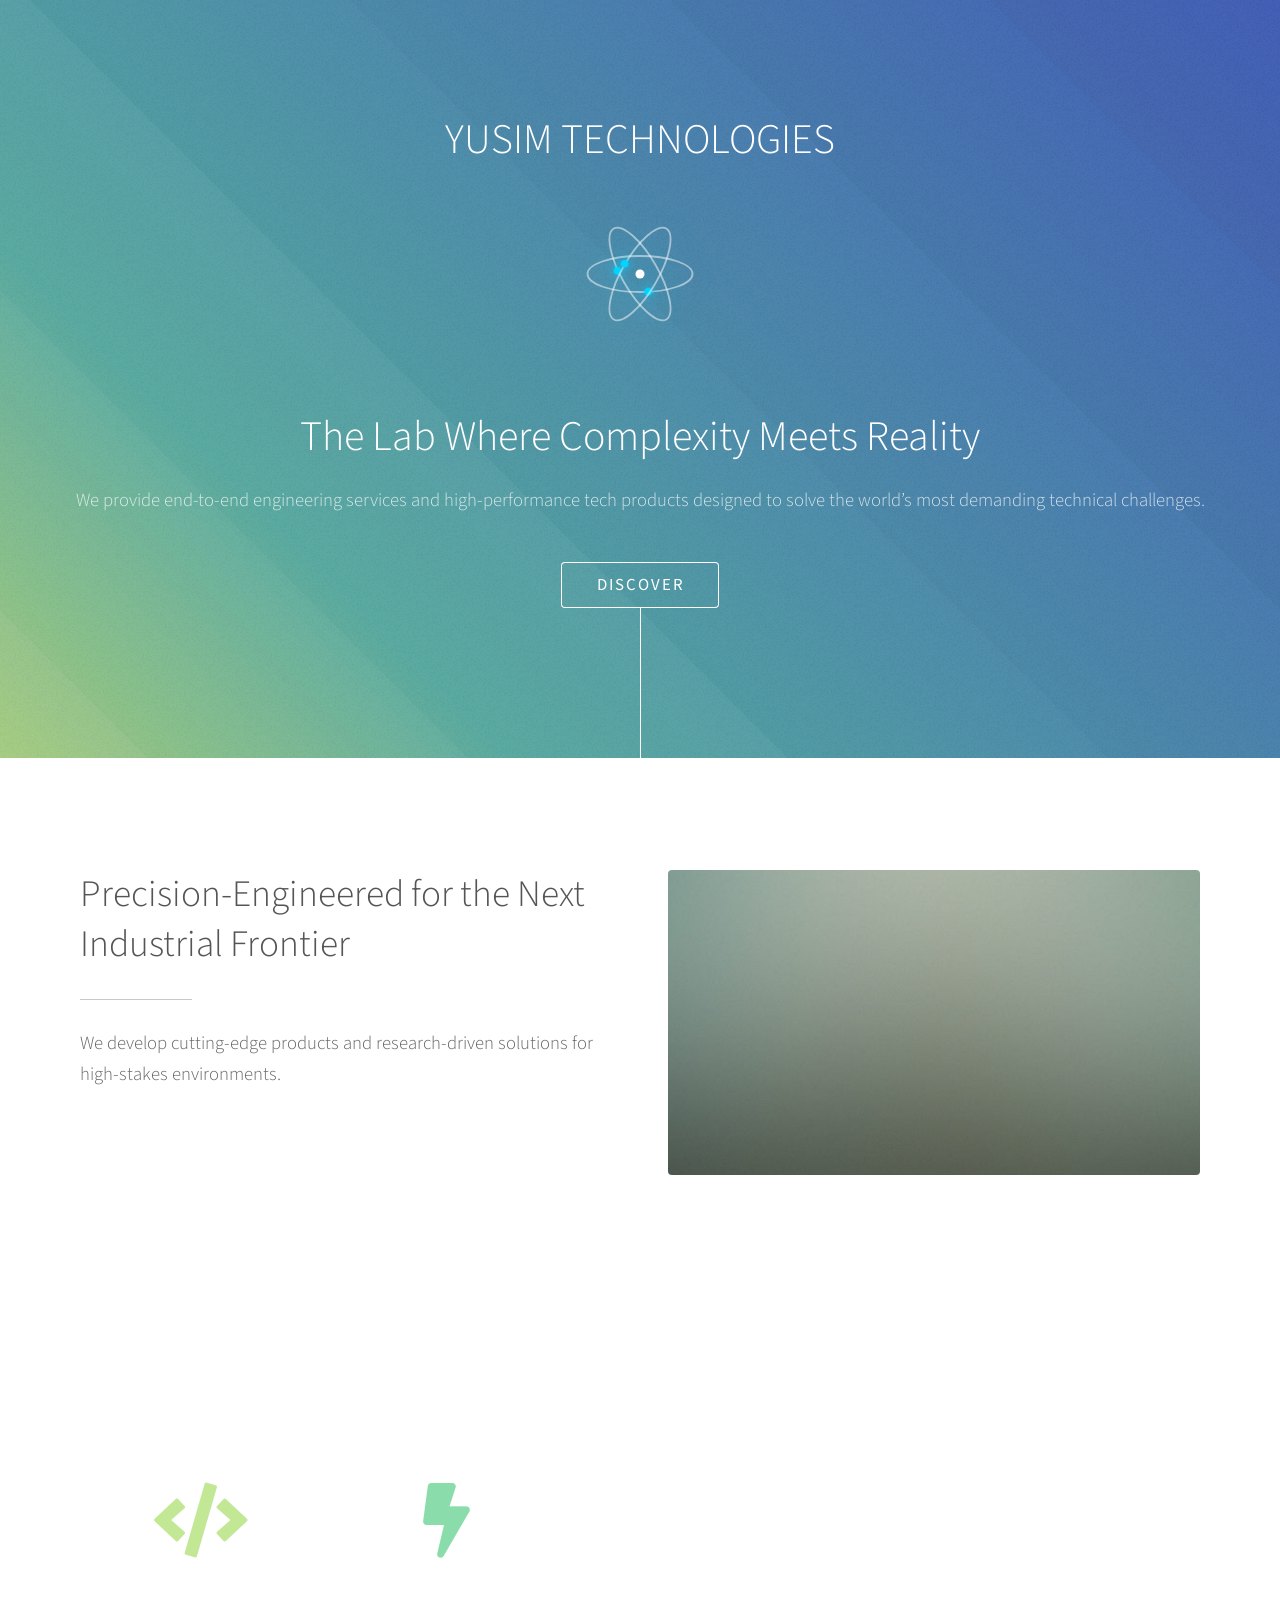
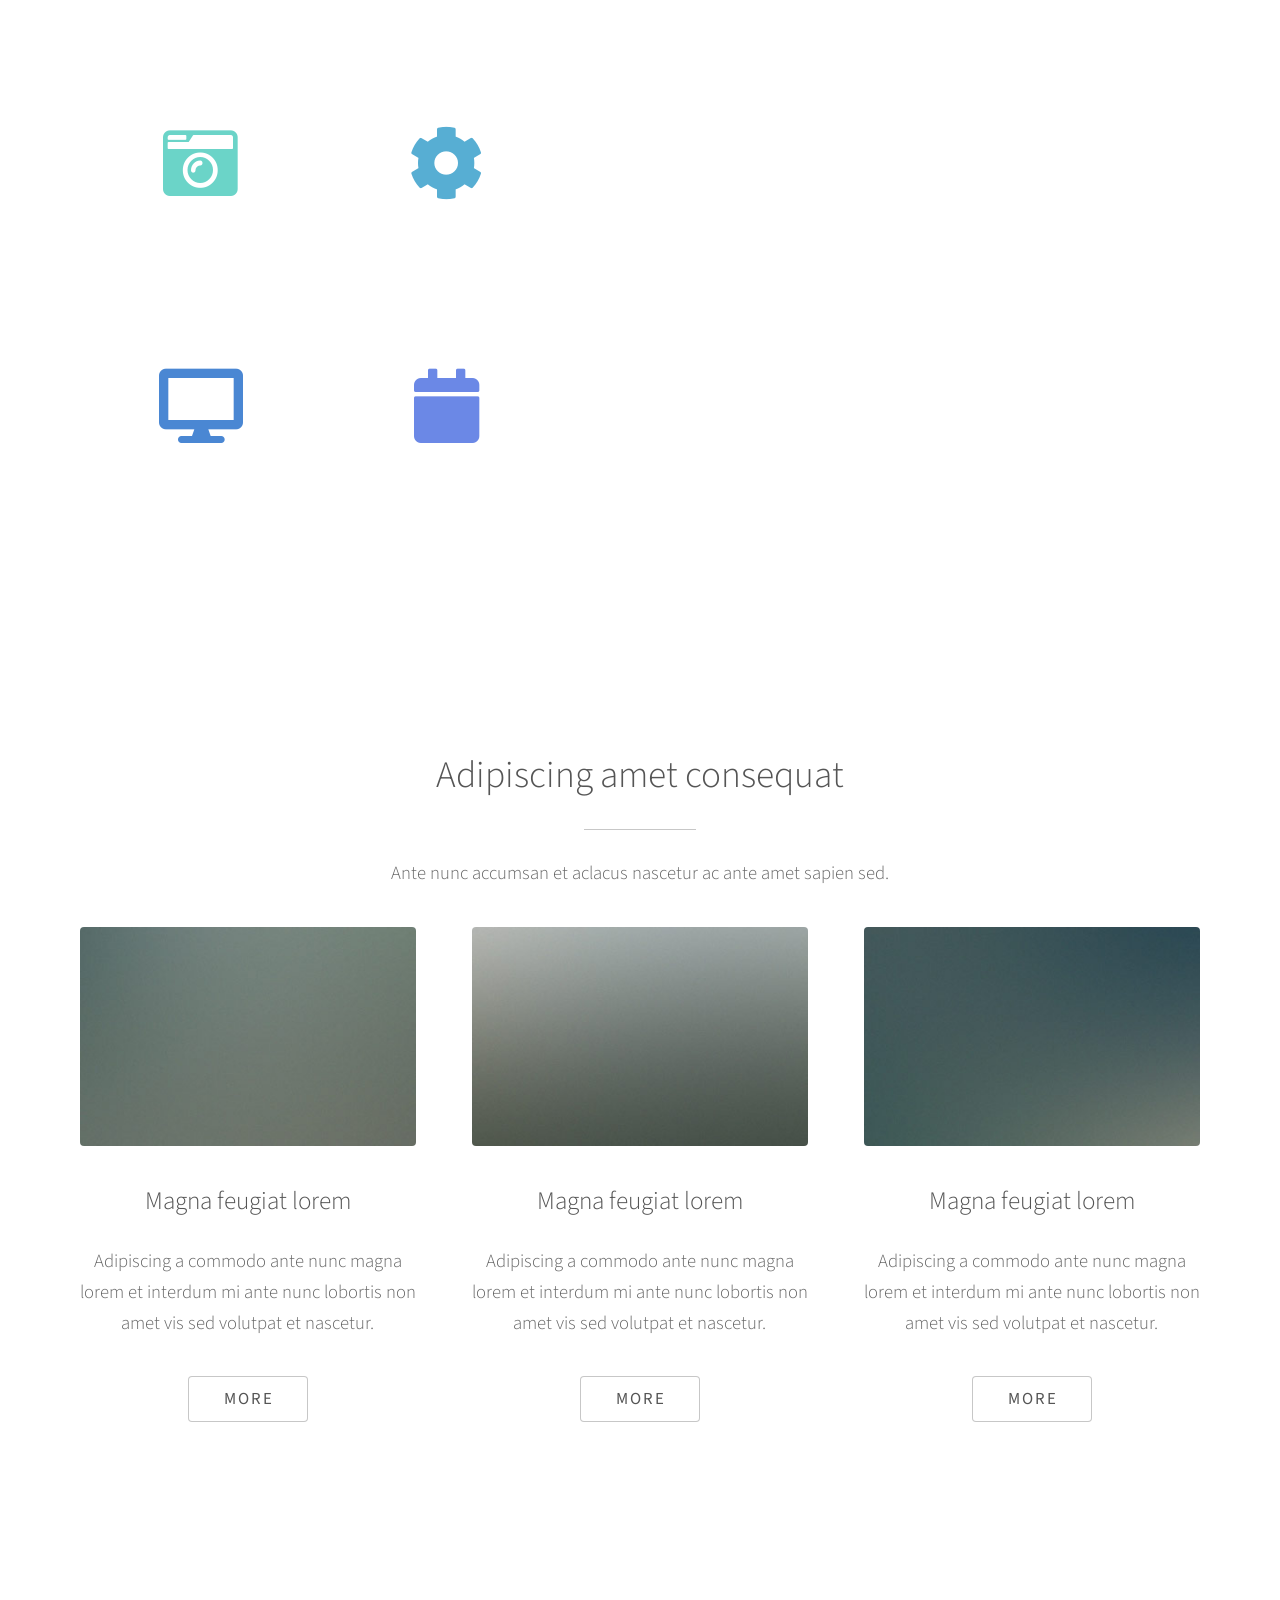
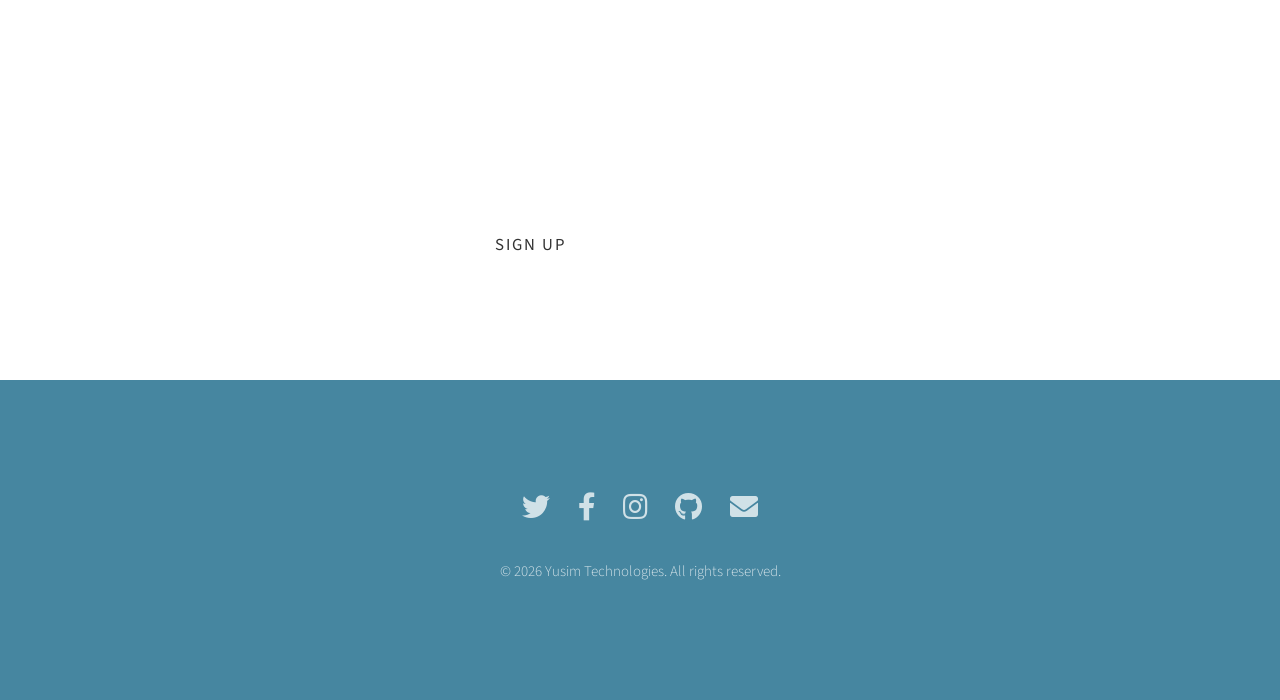
<file: index.html>
<!DOCTYPE HTML>
<!--
	Photon by HTML5 UP
	html5up.net | @ajlkn
	Free for personal and commercial use under the CCA 3.0 license (html5up.net/license)
	Modified by Yusim Technologies, as per own requirement
-->
<html>
	<head>
		<title>Yusim Technologies</title>
		<meta charset="utf-8" />
		<meta name="viewport" content="width=device-width, initial-scale=1, user-scalable=no" />
		<link rel="canonical" href="https://www.yusimtechnologies.com/" />
		<link rel="stylesheet" href="assets/css/main.css" />
		<noscript><link rel="stylesheet" href="assets/css/noscript.css" /></noscript>
	</head>
	<body class="is-preload">
		<!-- Header -->
			</section>
			<section id="header">
				<div class="inner">
				<h1 id="headerYus">YUSIM TECHNOLOGIES</h1>
				<br>
					<span class="icon major">
						<svg class="icon-lab" viewBox="0 0 100 100" xmlns="http://www.w3.org/2000/svg">
						  <circle cx="50" cy="50" r="3" fill="currentColor" />
						  
						  <g fill="none" stroke="currentColor" stroke-width="1.2">
						    <g class="orbit-1">
						      <ellipse cx="50" cy="50" rx="35" ry="12" opacity="0.5" />
						      <circle class="electron e-blue" r="2" fill="#00d4ff">
						        <animateMotion dur="6s" repeatCount="indefinite" 
						          path="M 15,50 a 35,12 0 1,0 70,0 a 35,12 0 1,0 -70,0" />
						      </circle>
						    </g>
						
						    <g class="orbit-2">
						      <ellipse cx="50" cy="50" rx="35" ry="12" opacity="0.5" transform="rotate(60 50 50)" />
						      <circle class="electron e-blue" r="2" fill="#00d4ff">
						        <animateMotion dur="9s" repeatCount="indefinite" 
						          path="M 32.5,19.7 a 35,12 60 1,0 35,60.6 a 35,12 60 1,0 -35,-60.6" />
						      </circle>
						    </g>
						
						    <g class="orbit-3">
						      <ellipse cx="50" cy="50" rx="35" ry="12" opacity="0.5" transform="rotate(120 50 50)" />
						      <circle class="electron e-blue" r="2" fill="#00d4ff">
						        <animateMotion dur="7s" repeatCount="indefinite" 
						          path="M 67.5,19.7 a 35,12 120 1,0 -35,60.6 a 35,12 120 1,0 35,-60.6" />
						      </circle>
						    </g>
						  </g>
						</svg>
					</span>
					<h1>The Lab Where Complexity Meets Reality</h1>
					<p>We provide end-to-end engineering services and high-performance tech products designed to solve the world’s most demanding technical challenges.</p>
					<ul class="actions special">
						<li><a href="#one" class="button scrolly">Discover</a></li>
					</ul>
				</div>
			</section>
		<!-- One -->
			<section id="one" class="main style1">
				<div class="container">
					<div class="row gtr-150">
						<div class="col-6 col-12-medium">
							<header class="major">
								<h2>Precision-Engineered for the Next Industrial Frontier<h2>
							</header>
							<p>We develop cutting-edge products and research-driven solutions for high-stakes environments.</p>
						</div>
						<div class="col-6 col-12-medium imp-medium">
							<span class="image fit"><img src="images/pic01.jpg" alt="" /></span>
						</div>
					</div>
				</div>
			</section>

		<!-- Two -->
			<section id="two" class="main style2">
				<div class="container">
					<div class="row gtr-150">
						<div class="col-6 col-12-medium">
							<ul class="major-icons">
								<li><span class="icon solid style1 major fa-code"></span></li>
								<li><span class="icon solid style2 major fa-bolt"></span></li>
								<li><span class="icon solid style3 major fa-camera-retro"></span></li>
								<li><span class="icon solid style4 major fa-cog"></span></li>
								<li><span class="icon solid style5 major fa-desktop"></span></li>
								<li><span class="icon solid style6 major fa-calendar"></span></li>
							</ul>
						</div>
						<div class="col-6 col-12-medium">
							<header class="major">
								<h2>Advancing Industry Through Scientific Rigor</h2>
							</header>
							<p>Adipiscing a commodo ante nunc accumsan interdum mi ante adipiscing. A nunc lobortis non nisl amet vis volutpat aclacus nascetur ac non. Lorem curae eu ante amet sapien in tempus ac. Adipiscing id accumsan adipiscing ipsum.</p>
							<p>Blandit faucibus proin. Ac aliquam integer adipiscing enim non praesent vis commodo nunc phasellus cubilia ac risus accumsan. Accumsan blandit. Lobortis phasellus non lobortis dit varius mi varius accumsan lobortis. Blandit ante aliquam lacinia lorem lobortis semper morbi col faucibus vitae integer placerat accumsan orci eu mi odio tempus adipiscing adipiscing adipiscing curae consequat feugiat etiam dolore.</p>
							<p>Adipiscing a commodo ante nunc accumsan interdum mi ante adipiscing. A nunc lobortis non nisl amet vis volutpat aclacus nascetur ac non. Lorem curae eu ante amet sapien in tempus ac. Adipiscing id accumsan adipiscing ipsum.</p>
						</div>
					</div>
				</div>
			</section>

		<!-- Three -->
			<section id="three" class="main style1 special">
				<div class="container">
					<header class="major">
						<h2>Adipiscing amet consequat</h2>
					</header>
					<p>Ante nunc accumsan et aclacus nascetur ac ante amet sapien sed.</p>
					<div class="row gtr-150">
						<div class="col-4 col-12-medium">
							<span class="image fit"><img src="images/pic02.jpg" alt="" /></span>
							<h3>Magna feugiat lorem</h3>
							<p>Adipiscing a commodo ante nunc magna lorem et interdum mi ante nunc lobortis non amet vis sed volutpat et nascetur.</p>
							<ul class="actions special">
								<li><a href="#" class="button">More</a></li>
							</ul>
						</div>
						<div class="col-4 col-12-medium">
							<span class="image fit"><img src="images/pic03.jpg" alt="" /></span>
							<h3>Magna feugiat lorem</h3>
							<p>Adipiscing a commodo ante nunc magna lorem et interdum mi ante nunc lobortis non amet vis sed volutpat et nascetur.</p>
							<ul class="actions special">
								<li><a href="#" class="button">More</a></li>
							</ul>
						</div>
						<div class="col-4 col-12-medium">
							<span class="image fit"><img src="images/pic04.jpg" alt="" /></span>
							<h3>Magna feugiat lorem</h3>
							<p>Adipiscing a commodo ante nunc magna lorem et interdum mi ante nunc lobortis non amet vis sed volutpat et nascetur.</p>
							<ul class="actions special">
								<li><a href="#" class="button">More</a></li>
							</ul>
						</div>
					</div>
				</div>
			</section>

		<!-- Four -->
			<section id="four" class="main style2 special">
				<div class="container">
					<header class="major">
						<h2>Ipsum feugiat consequat?</h2>
					</header>
					<p>Sed lacus nascetur ac ante amet sapien.</p>
					<ul class="actions special">
						<li><a href="#" class="button wide primary">Sign Up</a></li>
						<li><a href="#" class="button wide">Learn More</a></li>
					</ul>
				</div>
			</section>

		<!-- Five -->
		<!--
			<section id="five" class="main style1">
				<div class="container">
					<header class="major special">
						<h2>Elements</h2>
					</header>

					<section>
						<h4>Text</h4>
						<p>This is <b>bold</b> and this is <strong>strong</strong>. This is <i>italic</i> and this is <em>emphasized</em>.
						This is <sup>superscript</sup> text and this is <sub>subscript</sub> text.
						This is <u>underlined</u> and this is code: <code>for (;;) { ... }</code>. Finally, <a href="#">this is a link</a>.</p>
						<hr />
						<header>
							<h4>Heading with a Subtitle</h4>
							<p>Lorem ipsum dolor sit amet nullam id egestas urna aliquam</p>
						</header>
						<p>Nunc lacinia ante nunc ac lobortis. Interdum adipiscing gravida odio porttitor sem non mi integer non faucibus ornare mi ut ante amet placerat aliquet. Volutpat eu sed ante lacinia sapien lorem accumsan varius montes viverra nibh in adipiscing blandit tempus accumsan.</p>
						<header>
							<h5>Heading with a Subtitle</h5>
							<p>Lorem ipsum dolor sit amet nullam id egestas urna aliquam</p>
						</header>
						<p>Nunc lacinia ante nunc ac lobortis. Interdum adipiscing gravida odio porttitor sem non mi integer non faucibus ornare mi ut ante amet placerat aliquet. Volutpat eu sed ante lacinia sapien lorem accumsan varius montes viverra nibh in adipiscing blandit tempus accumsan.</p>
						<hr />
						<h2>Heading Level 2</h2>
						<h3>Heading Level 3</h3>
						<h4>Heading Level 4</h4>
						<h5>Heading Level 5</h5>
						<h6>Heading Level 6</h6>
						<hr />
						<h5>Blockquote</h5>
						<blockquote>Fringilla nisl. Donec accumsan interdum nisi, quis tincidunt felis sagittis eget tempus euismod. Vestibulum ante ipsum primis in faucibus vestibulum. Blandit adipiscing eu felis iaculis volutpat ac adipiscing accumsan faucibus. Vestibulum ante ipsum primis in faucibus lorem ipsum dolor sit amet nullam adipiscing eu felis.</blockquote>
						<h5>Preformatted</h5>
						<pre><code>i = 0;

while (!deck.isInOrder()) {
print 'Iteration ' + i;
deck.shuffle();
i++;
}

print 'It took ' + i + ' iterations to sort the deck.';</code></pre>
					</section>

					<section>
						<h4>Lists</h4>
						<div class="row">
							<div class="col-6 col-12-medium">
								<h5>Unordered</h5>
								<ul>
									<li>Dolor pulvinar etiam.</li>
									<li>Sagittis adipiscing.</li>
									<li>Felis enim feugiat.</li>
								</ul>
								<h5>Alternate</h5>
								<ul class="alt">
									<li>Dolor pulvinar etiam.</li>
									<li>Sagittis adipiscing.</li>
									<li>Felis enim feugiat.</li>
								</ul>
							</div>
							<div class="col-6 col-12-medium">
								<h5>Ordered</h5>
								<ol>
									<li>Dolor pulvinar etiam.</li>
									<li>Etiam vel felis viverra.</li>
									<li>Felis enim feugiat.</li>
									<li>Dolor pulvinar etiam.</li>
									<li>Etiam vel felis lorem.</li>
									<li>Felis enim et feugiat.</li>
								</ol>
								<h5>Icons</h5>
								<ul class="icons">
									<li><a href="#" class="icon brands fa-twitter"><span class="label">Twitter</span></a></li>
									<li><a href="#" class="icon brands fa-facebook-f"><span class="label">Facebook</span></a></li>
									<li><a href="#" class="icon brands fa-instagram"><span class="label">Instagram</span></a></li>
									<li><a href="#" class="icon brands fa-github"><span class="label">Github</span></a></li>
								</ul>
							</div>
						</div>
						<h5>Actions</h5>
						<div class="row">
							<div class="col-6 col-12-medium">
								<ul class="actions">
									<li><a href="#" class="button primary">Default</a></li>
									<li><a href="#" class="button">Default</a></li>
								</ul>
								<ul class="actions small">
									<li><a href="#" class="button primary small">Small</a></li>
									<li><a href="#" class="button small">Small</a></li>
								</ul>
								<ul class="actions stacked">
									<li><a href="#" class="button primary">Default</a></li>
									<li><a href="#" class="button">Default</a></li>
								</ul>
								<ul class="actions stacked">
									<li><a href="#" class="button primary small">Small</a></li>
									<li><a href="#" class="button small">Small</a></li>
								</ul>
							</div>
							<div class="col-6 col-12-medium">
								<ul class="actions stacked">
									<li><a href="#" class="button primary fit">Default</a></li>
									<li><a href="#" class="button fit">Default</a></li>
								</ul>
								<ul class="actions stacked">
									<li><a href="#" class="button primary small fit">Small</a></li>
									<li><a href="#" class="button small fit">Small</a></li>
								</ul>
							</div>
						</div>
					</section>

					<section>
						<h4>Table</h4>
						<h5>Default</h5>
						<div class="table-wrapper">
							<table>
								<thead>
									<tr>
										<th>Name</th>
										<th>Description</th>
										<th>Price</th>
									</tr>
								</thead>
								<tbody>
									<tr>
										<td>Item One</td>
										<td>Ante turpis integer aliquet porttitor.</td>
										<td>29.99</td>
									</tr>
									<tr>
										<td>Item Two</td>
										<td>Vis ac commodo adipiscing arcu aliquet.</td>
										<td>19.99</td>
									</tr>
									<tr>
										<td>Item Three</td>
										<td> Morbi faucibus arcu accumsan lorem.</td>
										<td>29.99</td>
									</tr>
									<tr>
										<td>Item Four</td>
										<td>Vitae integer tempus condimentum.</td>
										<td>19.99</td>
									</tr>
									<tr>
										<td>Item Five</td>
										<td>Ante turpis integer aliquet porttitor.</td>
										<td>29.99</td>
									</tr>
								</tbody>
								<tfoot>
									<tr>
										<td colspan="2"></td>
										<td>100.00</td>
									</tr>
								</tfoot>
							</table>
						</div>

						<h5>Alternate</h5>
						<div class="table-wrapper">
							<table class="alt">
								<thead>
									<tr>
										<th>Name</th>
										<th>Description</th>
										<th>Price</th>
									</tr>
								</thead>
								<tbody>
									<tr>
										<td>Item One</td>
										<td>Ante turpis integer aliquet porttitor.</td>
										<td>29.99</td>
									</tr>
									<tr>
										<td>Item Two</td>
										<td>Vis ac commodo adipiscing arcu aliquet.</td>
										<td>19.99</td>
									</tr>
									<tr>
										<td>Item Three</td>
										<td> Morbi faucibus arcu accumsan lorem.</td>
										<td>29.99</td>
									</tr>
									<tr>
										<td>Item Four</td>
										<td>Vitae integer tempus condimentum.</td>
										<td>19.99</td>
									</tr>
									<tr>
										<td>Item Five</td>
										<td>Ante turpis integer aliquet porttitor.</td>
										<td>29.99</td>
									</tr>
								</tbody>
								<tfoot>
									<tr>
										<td colspan="2"></td>
										<td>100.00</td>
									</tr>
								</tfoot>
							</table>
						</div>
					</section>

					<section>
						<h4>Buttons</h4>
						<ul class="actions">
							<li><a href="#" class="button primary">Primary</a></li>
							<li><a href="#" class="button">Default</a></li>
						</ul>
						<ul class="actions">
							<li><a href="#" class="button large">Large</a></li>
							<li><a href="#" class="button">Default</a></li>
							<li><a href="#" class="button small">Small</a></li>
						</ul>
						<ul class="actions fit">
							<li><a href="#" class="button fit">Fit</a></li>
							<li><a href="#" class="button primary fit">Fit</a></li>
							<li><a href="#" class="button fit">Fit</a></li>
						</ul>
						<ul class="actions fit small">
							<li><a href="#" class="button primary fit small">Fit + Small</a></li>
							<li><a href="#" class="button fit small">Fit + Small</a></li>
							<li><a href="#" class="button primary fit small">Fit + Small</a></li>
						</ul>
						<ul class="actions">
							<li><a href="#" class="button primary icon solid fa-download">Icon</a></li>
							<li><a href="#" class="button icon solid fa-download">Icon</a></li>
						</ul>
						<ul class="actions">
							<li><span class="button primary disabled">Disabled</span></li>
							<li><span class="button disabled">Disabled</span></li>
						</ul>
					</section>

					<section>
						<h4>Form</h4>
						<form method="post" action="#">
							<div class="row gtr-uniform gtr-50">
								<div class="col-6 col-12-xsmall">
									<input type="text" name="demo-name" id="demo-name" value="" placeholder="Name" />
								</div>
								<div class="col-6 col-12-xsmall">
									<input type="email" name="demo-email" id="demo-email" value="" placeholder="Email" />
								</div>
								<div class="col-12">
									<select name="demo-category" id="demo-category">
										<option value="">- Category -</option>
										<option value="1">Manufacturing</option>
										<option value="1">Shipping</option>
										<option value="1">Administration</option>
										<option value="1">Human Resources</option>
									</select>
								</div>
								<div class="col-4 col-12-small">
									<input type="radio" id="demo-priority-low" name="demo-priority" checked>
									<label for="demo-priority-low">Low</label>
								</div>
								<div class="col-4 col-12-small">
									<input type="radio" id="demo-priority-normal" name="demo-priority">
									<label for="demo-priority-normal">Normal</label>
								</div>
								<div class="col-4 col-12-small">
									<input type="radio" id="demo-priority-high" name="demo-priority">
									<label for="demo-priority-high">High</label>
								</div>
								<div class="col-6 col-12-small">
									<input type="checkbox" id="demo-copy" name="demo-copy">
									<label for="demo-copy">Email me a copy</label>
								</div>
								<div class="col-6 col-12-small">
									<input type="checkbox" id="demo-human" name="demo-human" checked>
									<label for="demo-human">Not a robot</label>
								</div>
								<div class="col-12">
									<textarea name="demo-message" id="demo-message" placeholder="Enter your message" rows="6"></textarea>
								</div>
								<div class="col-12">
									<ul class="actions">
										<li><input type="submit" value="Send Message" class="primary" /></li>
										<li><input type="reset" value="Reset" /></li>
									</ul>
								</div>
							</div>
						</form>
					</section>

					<section>
						<h4>Image</h4>
						<h5>Fit</h5>
						<div class="box alt">
							<div class="row gtr-uniform gtr-50">
								<div class="col-12"><span class="image fit"><img src="images/pic06.jpg" alt="" /></span></div>
								<div class="col-4"><span class="image fit"><img src="images/pic02.jpg" alt="" /></span></div>
								<div class="col-4"><span class="image fit"><img src="images/pic03.jpg" alt="" /></span></div>
								<div class="col-4"><span class="image fit"><img src="images/pic04.jpg" alt="" /></span></div>
								<div class="col-4"><span class="image fit"><img src="images/pic03.jpg" alt="" /></span></div>
								<div class="col-4"><span class="image fit"><img src="images/pic04.jpg" alt="" /></span></div>
								<div class="col-4"><span class="image fit"><img src="images/pic02.jpg" alt="" /></span></div>
								<div class="col-4"><span class="image fit"><img src="images/pic04.jpg" alt="" /></span></div>
								<div class="col-4"><span class="image fit"><img src="images/pic02.jpg" alt="" /></span></div>
								<div class="col-4"><span class="image fit"><img src="images/pic03.jpg" alt="" /></span></div>
							</div>
						</div>
						<h5>Left &amp; Right</h5>
						<p><span class="image left"><img src="images/pic05.jpg" alt="" /></span>Fringilla nisl. Donec accumsan interdum nisi, quis tincidunt felis sagittis eget. tempus euismod. Vestibulum ante ipsum primis in faucibus vestibulum. Blandit adipiscing eu felis iaculis volutpat ac adipiscing accumsan eu faucibus. Integer ac pellentesque praesent tincidunt felis sagittis eget. tempus euismod. Vestibulum ante ipsum primis in faucibus vestibulum. Blandit adipiscing eu felis iaculis volutpat ac adipiscing accumsan eu faucibus. Integer ac pellentesque praesent. Donec accumsan interdum nisi, quis tincidunt felis sagittis eget. tempus euismod. Vestibulum ante ipsum primis in faucibus vestibulum. Blandit adipiscing eu felis iaculis volutpat ac adipiscing accumsan eu faucibus. Integer ac pellentesque praesent tincidunt felis sagittis eget. tempus euismod. Vestibulum ante ipsum primis in faucibus vestibulum. Blandit adipiscing eu felis iaculis volutpat ac adipiscing accumsan eu faucibus. Integer ac pellentesque praesent. Blandit adipiscing eu felis iaculis volutpat ac adipiscing accumsan eu faucibus. Integer ac pellentesque praesent tincidunt felis sagittis eget. tempus euismod. Vestibulum ante ipsum primis in faucibus vestibulum. Blandit adipiscing eu felis iaculis volutpat ac adipiscing accumsan eu faucibus. Integer ac pellentesque praesent.</p>
						<p><span class="image right"><img src="images/pic05.jpg" alt="" /></span>Fringilla nisl. Donec accumsan interdum nisi, quis tincidunt felis sagittis eget. tempus euismod. Vestibulum ante ipsum primis in faucibus vestibulum. Blandit adipiscing eu felis iaculis volutpat ac adipiscing accumsan eu faucibus. Integer ac pellentesque praesent tincidunt felis sagittis eget. tempus euismod. Vestibulum ante ipsum primis in faucibus vestibulum. Blandit adipiscing eu felis iaculis volutpat ac adipiscing accumsan eu faucibus. Integer ac pellentesque praesent. Donec accumsan interdum nisi, quis tincidunt felis sagittis eget. tempus euismod. Vestibulum ante ipsum primis in faucibus vestibulum. Blandit adipiscing eu felis iaculis volutpat ac adipiscing accumsan eu faucibus. Integer ac pellentesque praesent tincidunt felis sagittis eget. tempus euismod. Vestibulum ante ipsum primis in faucibus vestibulum. Blandit adipiscing eu felis iaculis volutpat ac adipiscing accumsan eu faucibus. Integer ac pellentesque praesent. Blandit adipiscing eu felis iaculis volutpat ac adipiscing accumsan eu faucibus. Integer ac pellentesque praesent tincidunt felis sagittis eget. tempus euismod. Vestibulum ante ipsum primis in faucibus vestibulum. Blandit adipiscing eu felis iaculis volutpat ac adipiscing accumsan eu faucibus. Integer ac pellentesque praesent.</p>
					</section>

				</div>
			</section>
		-->

		<!-- Footer -->
			<section id="footer">
				<ul class="icons">
					<li><a href="#" class="icon brands alt fa-twitter"><span class="label">Twitter</span></a></li>
					<li><a href="#" class="icon brands alt fa-facebook-f"><span class="label">Facebook</span></a></li>
					<li><a href="#" class="icon brands alt fa-instagram"><span class="label">Instagram</span></a></li>
					<li><a href="#" class="icon brands alt fa-github"><span class="label">GitHub</span></a></li>
					<li><a href="#" class="icon solid alt fa-envelope"><span class="label">Email</span></a></li>
				</ul>
				<ul class="copyright">
					<li>&copy; 2026 Yusim Technologies. All rights reserved.</li>
				</ul>
			</section>

		<!-- Scripts -->
			<script src="assets/js/jquery.min.js"></script>
			<script src="assets/js/jquery.scrolly.min.js"></script>
			<script src="assets/js/browser.min.js"></script>
			<script src="assets/js/breakpoints.min.js"></script>
			<script src="assets/js/util.js"></script>
			<script src="assets/js/main.js"></script>

	</body>

</html>
</file>
<file: assets/css/noscript.css>
/*
	Photon by HTML5 UP
	html5up.net | @ajlkn
	Free for personal and commercial use under the CCA 3.0 license (html5up.net/license)
*/

/* Header */

	body.is-preload #header .inner {
		-moz-transform: none;
		-webkit-transform: none;
		-ms-transform: none;
		transform: none;
		opacity: 1;
	}

		body.is-preload #header .inner .actions {
			-moz-transform: none;
			-webkit-transform: none;
			-ms-transform: none;
			transform: none;
			opacity: 1;
		}

	body.is-preload #header:after {
		opacity: 0;
	}
</file>
<file: assets/css/main.css>
@import url("fontawesome-all.min.css");
@import url("https://fonts.googleapis.com/css?family=Source+Sans+Pro:300,300italic,400,400italic");

/*
	Photon by HTML5 UP
	html5up.net | @ajlkn
	Free for personal and commercial use under the CCA 3.0 license (html5up.net/license)
*/

html, body, div, span, applet, object,
iframe, h1, h2, h3, h4, h5, h6, p, blockquote,
pre, a, abbr, acronym, address, big, cite,
code, del, dfn, em, img, ins, kbd, q, s, samp,
small, strike, strong, sub, sup, tt, var, b,
u, i, center, dl, dt, dd, ol, ul, li, fieldset,
form, label, legend, table, caption, tbody,
tfoot, thead, tr, th, td, article, aside,
canvas, details, embed, figure, figcaption,
footer, header, hgroup, menu, nav, output, ruby,
section, summary, time, mark, audio, video {
	margin: 0;
	padding: 0;
	border: 0;
	font-size: 100%;
	font: inherit;
	vertical-align: baseline;}

article, aside, details, figcaption, figure,
footer, header, hgroup, menu, nav, section {
	display: block;}

body {
	line-height: 1;
}

ol, ul {
	list-style: none;
}

blockquote, q {
	quotes: none;
}

	blockquote:before, blockquote:after, q:before, q:after {
		content: '';
		content: none;
	}

table {
	border-collapse: collapse;
	border-spacing: 0;
}

body {
	-webkit-text-size-adjust: none;
}

mark {
	background-color: transparent;
	color: inherit;
}

input::-moz-focus-inner {
	border: 0;
	padding: 0;
}

input, select, textarea {
	-moz-appearance: none;
	-webkit-appearance: none;
	-ms-appearance: none;
	appearance: none;
}

/* Basic */

	html {
		box-sizing: border-box;
	}

	*, *:before, *:after {
		box-sizing: inherit;
	}

	body {
		background: #fff;
	}

		body.is-preload *, body.is-preload *:before, body.is-preload *:after {
			-moz-animation: none !important;
			-webkit-animation: none !important;
			-ms-animation: none !important;
			animation: none !important;
			-moz-transition: none !important;
			-webkit-transition: none !important;
			-ms-transition: none !important;
			transition: none !important;
		}

	body, input, select, textarea {
		color: #666;
		font-family: "Source Sans Pro", Helvetica, sans-serif;
		font-size: 16pt;
		font-weight: 300;
		line-height: 1.65em;
	}

	a {
		-moz-transition: color 0.2s ease-in-out, border-color 0.2s ease-in-out;
		-webkit-transition: color 0.2s ease-in-out, border-color 0.2s ease-in-out;
		-ms-transition: color 0.2s ease-in-out, border-color 0.2s ease-in-out;
		transition: color 0.2s ease-in-out, border-color 0.2s ease-in-out;
		border-bottom: dotted 1px #666;
		color: inherit;
		text-decoration: none;
	}

		a:hover {
			border-bottom-color: transparent !important;
			color: #6bd4c8;
		}

	strong, b {
		color: #555;
		font-weight: 400;
	}

	em, i {
		font-style: italic;
	}

	p {
		margin: 0 0 2em 0;
	}

	h1, h2, h3, h4, h5, h6 {
		color: #555;
		line-height: 1em;
		margin: 0 0 1em 0;
	}

		h1 a, h2 a, h3 a, h4 a, h5 a, h6 a {
			color: inherit;
			text-decoration: none;
		}

	h1 {
		font-size: 2.25em;
		line-height: 1.35em;
	}

	h2 {
		font-size: 2em;
		line-height: 1.35em;
	}

	h3 {
		font-size: 1.35em;
		line-height: 1.5em;
	}

	h4 {
		font-size: 1.25em;
		line-height: 1.5em;
	}

	h5 {
		font-size: 0.9em;
		line-height: 1.5em;
	}

	h6 {
		font-size: 0.7em;
		line-height: 1.5em;
	}

	sub {
		font-size: 0.8em;
		position: relative;
		top: 0.5em;
	}

	sup {
		font-size: 0.8em;
		position: relative;
		top: -0.5em;
	}

	hr {
		border: 0;
		border-bottom: solid 1px rgba(144, 144, 144, 0.5);
		margin: 2em 0;
	}

		hr.major {
			margin: 3em 0;
		}

	blockquote {
		border-left: solid 4px rgba(144, 144, 144, 0.5);
		font-style: italic;
		margin: 0 0 2em 0;
		padding: 0.5em 0 0.5em 2em;
	}

	code {
		background: rgba(144, 144, 144, 0.075);
		border-radius: 4px;
		border: solid 1px rgba(144, 144, 144, 0.5);
		font-family: "Courier New", monospace;
		font-size: 0.9em;
		margin: 0 0.25em;
		padding: 0.25em 0.65em;
	}

	pre {
		-webkit-overflow-scrolling: touch;
		font-family: "Courier New", monospace;
		font-size: 0.9em;
		margin: 0 0 2em 0;
	}

		pre code {
			display: block;
			line-height: 1.75em;
			padding: 1em 1.5em;
			overflow-x: auto;
		}

	.align-left {
		text-align: left;
	}

	.align-center {
		text-align: center;
	}

	.align-right {
		text-align: right;
	}

/* Container */

	.container {
		margin: 0 auto;
		max-width: calc(100% - 4em);
		width: 60em;
	}

		.container.xsmall {
			width: 15em;
		}

		.container.small {
			width: 30em;
		}

		.container.medium {
			width: 45em;
		}

		.container.large {
			width: 75em;
		}

		.container.xlarge {
			width: 90em;
		}

		.container.max {
			width: 100%;
		}

		@media screen and (max-width: 980px) {

			.container {
				max-width: 100% !important;
				width: 100% !important;
			}

		}

		@media screen and (max-width: 480px) {

			.container {
				max-width: calc(100% - 3em);
			}

		}

/* Row */

	.row {
		display: flex;
		flex-wrap: wrap;
		box-sizing: border-box;
		align-items: stretch;
	}

		.row > * {
			box-sizing: border-box;
		}

		.row.gtr-uniform > * > :last-child {
			margin-bottom: 0;
		}

		.row.aln-left {
			justify-content: flex-start;
		}

		.row.aln-center {
			justify-content: center;
		}

		.row.aln-right {
			justify-content: flex-end;
		}

		.row.aln-top {
			align-items: flex-start;
		}

		.row.aln-middle {
			align-items: center;
		}

		.row.aln-bottom {
			align-items: flex-end;
		}

		.row > .imp {
			order: -1;
		}

		.row > .col-1 {
			width: 8.33333%;
		}

		.row > .off-1 {
			margin-left: 8.33333%;
		}

		.row > .col-2 {
			width: 16.66667%;
		}

		.row > .off-2 {
			margin-left: 16.66667%;
		}

		.row > .col-3 {
			width: 25%;
		}

		.row > .off-3 {
			margin-left: 25%;
		}

		.row > .col-4 {
			width: 33.33333%;
		}

		.row > .off-4 {
			margin-left: 33.33333%;
		}

		.row > .col-5 {
			width: 41.66667%;
		}

		.row > .off-5 {
			margin-left: 41.66667%;
		}

		.row > .col-6 {
			width: 50%;
		}

		.row > .off-6 {
			margin-left: 50%;
		}

		.row > .col-7 {
			width: 58.33333%;
		}

		.row > .off-7 {
			margin-left: 58.33333%;
		}

		.row > .col-8 {
			width: 66.66667%;
		}

		.row > .off-8 {
			margin-left: 66.66667%;
		}

		.row > .col-9 {
			width: 75%;
		}

		.row > .off-9 {
			margin-left: 75%;
		}

		.row > .col-10 {
			width: 83.33333%;
		}

		.row > .off-10 {
			margin-left: 83.33333%;
		}

		.row > .col-11 {
			width: 91.66667%;
		}

		.row > .off-11 {
			margin-left: 91.66667%;
		}

		.row > .col-12 {
			width: 100%;
		}

		.row > .off-12 {
			margin-left: 100%;
		}

		.row.gtr-0 {
			margin-top: 0;
			margin-left: 0em;
		}

			.row.gtr-0 > * {
				padding: 0 0 0 0em;
			}

			.row.gtr-0.gtr-uniform {
				margin-top: 0em;
			}

				.row.gtr-0.gtr-uniform > * {
					padding-top: 0em;
				}

		.row.gtr-25 {
			margin-top: 0;
			margin-left: -0.5em;
		}

			.row.gtr-25 > * {
				padding: 0 0 0 0.5em;
			}

			.row.gtr-25.gtr-uniform {
				margin-top: -0.5em;
			}

				.row.gtr-25.gtr-uniform > * {
					padding-top: 0.5em;
				}

		.row.gtr-50 {
			margin-top: 0;
			margin-left: -1em;
		}

			.row.gtr-50 > * {
				padding: 0 0 0 1em;
			}

			.row.gtr-50.gtr-uniform {
				margin-top: -1em;
			}

				.row.gtr-50.gtr-uniform > * {
					padding-top: 1em;
				}

		.row {
			margin-top: 0;
			margin-left: -2em;
		}

			.row > * {
				padding: 0 0 0 2em;
			}

			.row.gtr-uniform {
				margin-top: -2em;
			}

				.row.gtr-uniform > * {
					padding-top: 2em;
				}

		.row.gtr-150 {
			margin-top: 0;
			margin-left: -3em;
		}

			.row.gtr-150 > * {
				padding: 0 0 0 3em;
			}

			.row.gtr-150.gtr-uniform {
				margin-top: -3em;
			}

				.row.gtr-150.gtr-uniform > * {
					padding-top: 3em;
				}

		.row.gtr-200 {
			margin-top: 0;
			margin-left: -4em;
		}

			.row.gtr-200 > * {
				padding: 0 0 0 4em;
			}

			.row.gtr-200.gtr-uniform {
				margin-top: -4em;
			}

				.row.gtr-200.gtr-uniform > * {
					padding-top: 4em;
				}

		@media screen and (max-width: 1680px) {

			.row {
				display: flex;
				flex-wrap: wrap;
				box-sizing: border-box;
				align-items: stretch;
			}

				.row > * {
					box-sizing: border-box;
				}

				.row.gtr-uniform > * > :last-child {
					margin-bottom: 0;
				}

				.row.aln-left {
					justify-content: flex-start;
				}

				.row.aln-center {
					justify-content: center;
				}

				.row.aln-right {
					justify-content: flex-end;
				}

				.row.aln-top {
					align-items: flex-start;
				}

				.row.aln-middle {
					align-items: center;
				}

				.row.aln-bottom {
					align-items: flex-end;
				}

				.row > .imp-xlarge {
					order: -1;
				}

				.row > .col-1-xlarge {
					width: 8.33333%;
				}

				.row > .off-1-xlarge {
					margin-left: 8.33333%;
				}

				.row > .col-2-xlarge {
					width: 16.66667%;
				}

				.row > .off-2-xlarge {
					margin-left: 16.66667%;
				}

				.row > .col-3-xlarge {
					width: 25%;
				}

				.row > .off-3-xlarge {
					margin-left: 25%;
				}

				.row > .col-4-xlarge {
					width: 33.33333%;
				}

				.row > .off-4-xlarge {
					margin-left: 33.33333%;
				}

				.row > .col-5-xlarge {
					width: 41.66667%;
				}

				.row > .off-5-xlarge {
					margin-left: 41.66667%;
				}

				.row > .col-6-xlarge {
					width: 50%;
				}

				.row > .off-6-xlarge {
					margin-left: 50%;
				}

				.row > .col-7-xlarge {
					width: 58.33333%;
				}

				.row > .off-7-xlarge {
					margin-left: 58.33333%;
				}

				.row > .col-8-xlarge {
					width: 66.66667%;
				}

				.row > .off-8-xlarge {
					margin-left: 66.66667%;
				}

				.row > .col-9-xlarge {
					width: 75%;
				}

				.row > .off-9-xlarge {
					margin-left: 75%;
				}

				.row > .col-10-xlarge {
					width: 83.33333%;
				}

				.row > .off-10-xlarge {
					margin-left: 83.33333%;
				}

				.row > .col-11-xlarge {
					width: 91.66667%;
				}

				.row > .off-11-xlarge {
					margin-left: 91.66667%;
				}

				.row > .col-12-xlarge {
					width: 100%;
				}

				.row > .off-12-xlarge {
					margin-left: 100%;
				}

				.row.gtr-0 {
					margin-top: 0;
					margin-left: 0em;
				}

					.row.gtr-0 > * {
						padding: 0 0 0 0em;
					}

					.row.gtr-0.gtr-uniform {
						margin-top: 0em;
					}

						.row.gtr-0.gtr-uniform > * {
							padding-top: 0em;
						}

				.row.gtr-25 {
					margin-top: 0;
					margin-left: -0.5em;
				}

					.row.gtr-25 > * {
						padding: 0 0 0 0.5em;
					}

					.row.gtr-25.gtr-uniform {
						margin-top: -0.5em;
					}

						.row.gtr-25.gtr-uniform > * {
							padding-top: 0.5em;
						}

				.row.gtr-50 {
					margin-top: 0;
					margin-left: -1em;
				}

					.row.gtr-50 > * {
						padding: 0 0 0 1em;
					}

					.row.gtr-50.gtr-uniform {
						margin-top: -1em;
					}

						.row.gtr-50.gtr-uniform > * {
							padding-top: 1em;
						}

				.row {
					margin-top: 0;
					margin-left: -2em;
				}

					.row > * {
						padding: 0 0 0 2em;
					}

					.row.gtr-uniform {
						margin-top: -2em;
					}

						.row.gtr-uniform > * {
							padding-top: 2em;
						}

				.row.gtr-150 {
					margin-top: 0;
					margin-left: -3em;
				}

					.row.gtr-150 > * {
						padding: 0 0 0 3em;
					}

					.row.gtr-150.gtr-uniform {
						margin-top: -3em;
					}

						.row.gtr-150.gtr-uniform > * {
							padding-top: 3em;
						}

				.row.gtr-200 {
					margin-top: 0;
					margin-left: -4em;
				}

					.row.gtr-200 > * {
						padding: 0 0 0 4em;
					}

					.row.gtr-200.gtr-uniform {
						margin-top: -4em;
					}

						.row.gtr-200.gtr-uniform > * {
							padding-top: 4em;
						}

		}

		@media screen and (max-width: 1140px) {

			.row {
				display: flex;
				flex-wrap: wrap;
				box-sizing: border-box;
				align-items: stretch;
			}

				.row > * {
					box-sizing: border-box;
				}

				.row.gtr-uniform > * > :last-child {
					margin-bottom: 0;
				}

				.row.aln-left {
					justify-content: flex-start;
				}

				.row.aln-center {
					justify-content: center;
				}

				.row.aln-right {
					justify-content: flex-end;
				}

				.row.aln-top {
					align-items: flex-start;
				}

				.row.aln-middle {
					align-items: center;
				}

				.row.aln-bottom {
					align-items: flex-end;
				}

				.row > .imp-large {
					order: -1;
				}

				.row > .col-1-large {
					width: 8.33333%;
				}

				.row > .off-1-large {
					margin-left: 8.33333%;
				}

				.row > .col-2-large {
					width: 16.66667%;
				}

				.row > .off-2-large {
					margin-left: 16.66667%;
				}

				.row > .col-3-large {
					width: 25%;
				}

				.row > .off-3-large {
					margin-left: 25%;
				}

				.row > .col-4-large {
					width: 33.33333%;
				}

				.row > .off-4-large {
					margin-left: 33.33333%;
				}

				.row > .col-5-large {
					width: 41.66667%;
				}

				.row > .off-5-large {
					margin-left: 41.66667%;
				}

				.row > .col-6-large {
					width: 50%;
				}

				.row > .off-6-large {
					margin-left: 50%;
				}

				.row > .col-7-large {
					width: 58.33333%;
				}

				.row > .off-7-large {
					margin-left: 58.33333%;
				}

				.row > .col-8-large {
					width: 66.66667%;
				}

				.row > .off-8-large {
					margin-left: 66.66667%;
				}

				.row > .col-9-large {
					width: 75%;
				}

				.row > .off-9-large {
					margin-left: 75%;
				}

				.row > .col-10-large {
					width: 83.33333%;
				}

				.row > .off-10-large {
					margin-left: 83.33333%;
				}

				.row > .col-11-large {
					width: 91.66667%;
				}

				.row > .off-11-large {
					margin-left: 91.66667%;
				}

				.row > .col-12-large {
					width: 100%;
				}

				.row > .off-12-large {
					margin-left: 100%;
				}

				.row.gtr-0 {
					margin-top: 0;
					margin-left: 0em;
				}

					.row.gtr-0 > * {
						padding: 0 0 0 0em;
					}

					.row.gtr-0.gtr-uniform {
						margin-top: 0em;
					}

						.row.gtr-0.gtr-uniform > * {
							padding-top: 0em;
						}

				.row.gtr-25 {
					margin-top: 0;
					margin-left: -0.5em;
				}

					.row.gtr-25 > * {
						padding: 0 0 0 0.5em;
					}

					.row.gtr-25.gtr-uniform {
						margin-top: -0.5em;
					}

						.row.gtr-25.gtr-uniform > * {
							padding-top: 0.5em;
						}

				.row.gtr-50 {
					margin-top: 0;
					margin-left: -1em;
				}

					.row.gtr-50 > * {
						padding: 0 0 0 1em;
					}

					.row.gtr-50.gtr-uniform {
						margin-top: -1em;
					}

						.row.gtr-50.gtr-uniform > * {
							padding-top: 1em;
						}

				.row {
					margin-top: 0;
					margin-left: -2em;
				}

					.row > * {
						padding: 0 0 0 2em;
					}

					.row.gtr-uniform {
						margin-top: -2em;
					}

						.row.gtr-uniform > * {
							padding-top: 2em;
						}

				.row.gtr-150 {
					margin-top: 0;
					margin-left: -3em;
				}

					.row.gtr-150 > * {
						padding: 0 0 0 3em;
					}

					.row.gtr-150.gtr-uniform {
						margin-top: -3em;
					}

						.row.gtr-150.gtr-uniform > * {
							padding-top: 3em;
						}

				.row.gtr-200 {
					margin-top: 0;
					margin-left: -4em;
				}

					.row.gtr-200 > * {
						padding: 0 0 0 4em;
					}

					.row.gtr-200.gtr-uniform {
						margin-top: -4em;
					}

						.row.gtr-200.gtr-uniform > * {
							padding-top: 4em;
						}

		}

		@media screen and (max-width: 980px) {

			.row {
				display: flex;
				flex-wrap: wrap;
				box-sizing: border-box;
				align-items: stretch;
			}

				.row > * {
					box-sizing: border-box;
				}

				.row.gtr-uniform > * > :last-child {
					margin-bottom: 0;
				}

				.row.aln-left {
					justify-content: flex-start;
				}

				.row.aln-center {
					justify-content: center;
				}

				.row.aln-right {
					justify-content: flex-end;
				}

				.row.aln-top {
					align-items: flex-start;
				}

				.row.aln-middle {
					align-items: center;
				}

				.row.aln-bottom {
					align-items: flex-end;
				}

				.row > .imp-medium {
					order: -1;
				}

				.row > .col-1-medium {
					width: 8.33333%;
				}

				.row > .off-1-medium {
					margin-left: 8.33333%;
				}

				.row > .col-2-medium {
					width: 16.66667%;
				}

				.row > .off-2-medium {
					margin-left: 16.66667%;
				}

				.row > .col-3-medium {
					width: 25%;
				}

				.row > .off-3-medium {
					margin-left: 25%;
				}

				.row > .col-4-medium {
					width: 33.33333%;
				}

				.row > .off-4-medium {
					margin-left: 33.33333%;
				}

				.row > .col-5-medium {
					width: 41.66667%;
				}

				.row > .off-5-medium {
					margin-left: 41.66667%;
				}

				.row > .col-6-medium {
					width: 50%;
				}

				.row > .off-6-medium {
					margin-left: 50%;
				}

				.row > .col-7-medium {
					width: 58.33333%;
				}

				.row > .off-7-medium {
					margin-left: 58.33333%;
				}

				.row > .col-8-medium {
					width: 66.66667%;
				}

				.row > .off-8-medium {
					margin-left: 66.66667%;
				}

				.row > .col-9-medium {
					width: 75%;
				}

				.row > .off-9-medium {
					margin-left: 75%;
				}

				.row > .col-10-medium {
					width: 83.33333%;
				}

				.row > .off-10-medium {
					margin-left: 83.33333%;
				}

				.row > .col-11-medium {
					width: 91.66667%;
				}

				.row > .off-11-medium {
					margin-left: 91.66667%;
				}

				.row > .col-12-medium {
					width: 100%;
				}

				.row > .off-12-medium {
					margin-left: 100%;
				}

				.row.gtr-0 {
					margin-top: 0;
					margin-left: 0em;
				}

					.row.gtr-0 > * {
						padding: 0 0 0 0em;
					}

					.row.gtr-0.gtr-uniform {
						margin-top: 0em;
					}

						.row.gtr-0.gtr-uniform > * {
							padding-top: 0em;
						}

				.row.gtr-25 {
					margin-top: 0;
					margin-left: -0.5em;
				}

					.row.gtr-25 > * {
						padding: 0 0 0 0.5em;
					}

					.row.gtr-25.gtr-uniform {
						margin-top: -0.5em;
					}

						.row.gtr-25.gtr-uniform > * {
							padding-top: 0.5em;
						}

				.row.gtr-50 {
					margin-top: 0;
					margin-left: -1em;
				}

					.row.gtr-50 > * {
						padding: 0 0 0 1em;
					}

					.row.gtr-50.gtr-uniform {
						margin-top: -1em;
					}

						.row.gtr-50.gtr-uniform > * {
							padding-top: 1em;
						}

				.row {
					margin-top: 0;
					margin-left: -2em;
				}

					.row > * {
						padding: 0 0 0 2em;
					}

					.row.gtr-uniform {
						margin-top: -2em;
					}

						.row.gtr-uniform > * {
							padding-top: 2em;
						}

				.row.gtr-150 {
					margin-top: 0;
					margin-left: -3em;
				}

					.row.gtr-150 > * {
						padding: 0 0 0 3em;
					}

					.row.gtr-150.gtr-uniform {
						margin-top: -3em;
					}

						.row.gtr-150.gtr-uniform > * {
							padding-top: 3em;
						}

				.row.gtr-200 {
					margin-top: 0;
					margin-left: -4em;
				}

					.row.gtr-200 > * {
						padding: 0 0 0 4em;
					}

					.row.gtr-200.gtr-uniform {
						margin-top: -4em;
					}

						.row.gtr-200.gtr-uniform > * {
							padding-top: 4em;
						}

		}

		@media screen and (max-width: 736px) {

			.row {
				display: flex;
				flex-wrap: wrap;
				box-sizing: border-box;
				align-items: stretch;
			}

				.row > * {
					box-sizing: border-box;
				}

				.row.gtr-uniform > * > :last-child {
					margin-bottom: 0;
				}

				.row.aln-left {
					justify-content: flex-start;
				}

				.row.aln-center {
					justify-content: center;
				}

				.row.aln-right {
					justify-content: flex-end;
				}

				.row.aln-top {
					align-items: flex-start;
				}

				.row.aln-middle {
					align-items: center;
				}

				.row.aln-bottom {
					align-items: flex-end;
				}

				.row > .imp-small {
					order: -1;
				}

				.row > .col-1-small {
					width: 8.33333%;
				}

				.row > .off-1-small {
					margin-left: 8.33333%;
				}

				.row > .col-2-small {
					width: 16.66667%;
				}

				.row > .off-2-small {
					margin-left: 16.66667%;
				}

				.row > .col-3-small {
					width: 25%;
				}

				.row > .off-3-small {
					margin-left: 25%;
				}

				.row > .col-4-small {
					width: 33.33333%;
				}

				.row > .off-4-small {
					margin-left: 33.33333%;
				}

				.row > .col-5-small {
					width: 41.66667%;
				}

				.row > .off-5-small {
					margin-left: 41.66667%;
				}

				.row > .col-6-small {
					width: 50%;
				}

				.row > .off-6-small {
					margin-left: 50%;
				}

				.row > .col-7-small {
					width: 58.33333%;
				}

				.row > .off-7-small {
					margin-left: 58.33333%;
				}

				.row > .col-8-small {
					width: 66.66667%;
				}

				.row > .off-8-small {
					margin-left: 66.66667%;
				}

				.row > .col-9-small {
					width: 75%;
				}

				.row > .off-9-small {
					margin-left: 75%;
				}

				.row > .col-10-small {
					width: 83.33333%;
				}

				.row > .off-10-small {
					margin-left: 83.33333%;
				}

				.row > .col-11-small {
					width: 91.66667%;
				}

				.row > .off-11-small {
					margin-left: 91.66667%;
				}

				.row > .col-12-small {
					width: 100%;
				}

				.row > .off-12-small {
					margin-left: 100%;
				}

				.row.gtr-0 {
					margin-top: 0;
					margin-left: 0em;
				}

					.row.gtr-0 > * {
						padding: 0 0 0 0em;
					}

					.row.gtr-0.gtr-uniform {
						margin-top: 0em;
					}

						.row.gtr-0.gtr-uniform > * {
							padding-top: 0em;
						}

				.row.gtr-25 {
					margin-top: 0;
					margin-left: -0.5em;
				}

					.row.gtr-25 > * {
						padding: 0 0 0 0.5em;
					}

					.row.gtr-25.gtr-uniform {
						margin-top: -0.5em;
					}

						.row.gtr-25.gtr-uniform > * {
							padding-top: 0.5em;
						}

				.row.gtr-50 {
					margin-top: 0;
					margin-left: -1em;
				}

					.row.gtr-50 > * {
						padding: 0 0 0 1em;
					}

					.row.gtr-50.gtr-uniform {
						margin-top: -1em;
					}

						.row.gtr-50.gtr-uniform > * {
							padding-top: 1em;
						}

				.row {
					margin-top: 0;
					margin-left: -2em;
				}

					.row > * {
						padding: 0 0 0 2em;
					}

					.row.gtr-uniform {
						margin-top: -2em;
					}

						.row.gtr-uniform > * {
							padding-top: 2em;
						}

				.row.gtr-150 {
					margin-top: 0;
					margin-left: -3em;
				}

					.row.gtr-150 > * {
						padding: 0 0 0 3em;
					}

					.row.gtr-150.gtr-uniform {
						margin-top: -3em;
					}

						.row.gtr-150.gtr-uniform > * {
							padding-top: 3em;
						}

				.row.gtr-200 {
					margin-top: 0;
					margin-left: -4em;
				}

					.row.gtr-200 > * {
						padding: 0 0 0 4em;
					}

					.row.gtr-200.gtr-uniform {
						margin-top: -4em;
					}

						.row.gtr-200.gtr-uniform > * {
							padding-top: 4em;
						}

		}

		@media screen and (max-width: 480px) {

			.row {
				display: flex;
				flex-wrap: wrap;
				box-sizing: border-box;
				align-items: stretch;
			}

				.row > * {
					box-sizing: border-box;
				}

				.row.gtr-uniform > * > :last-child {
					margin-bottom: 0;
				}

				.row.aln-left {
					justify-content: flex-start;
				}

				.row.aln-center {
					justify-content: center;
				}

				.row.aln-right {
					justify-content: flex-end;
				}

				.row.aln-top {
					align-items: flex-start;
				}

				.row.aln-middle {
					align-items: center;
				}

				.row.aln-bottom {
					align-items: flex-end;
				}

				.row > .imp-xsmall {
					order: -1;
				}

				.row > .col-1-xsmall {
					width: 8.33333%;
				}

				.row > .off-1-xsmall {
					margin-left: 8.33333%;
				}

				.row > .col-2-xsmall {
					width: 16.66667%;
				}

				.row > .off-2-xsmall {
					margin-left: 16.66667%;
				}

				.row > .col-3-xsmall {
					width: 25%;
				}

				.row > .off-3-xsmall {
					margin-left: 25%;
				}

				.row > .col-4-xsmall {
					width: 33.33333%;
				}

				.row > .off-4-xsmall {
					margin-left: 33.33333%;
				}

				.row > .col-5-xsmall {
					width: 41.66667%;
				}

				.row > .off-5-xsmall {
					margin-left: 41.66667%;
				}

				.row > .col-6-xsmall {
					width: 50%;
				}

				.row > .off-6-xsmall {
					margin-left: 50%;
				}

				.row > .col-7-xsmall {
					width: 58.33333%;
				}

				.row > .off-7-xsmall {
					margin-left: 58.33333%;
				}

				.row > .col-8-xsmall {
					width: 66.66667%;
				}

				.row > .off-8-xsmall {
					margin-left: 66.66667%;
				}

				.row > .col-9-xsmall {
					width: 75%;
				}

				.row > .off-9-xsmall {
					margin-left: 75%;
				}

				.row > .col-10-xsmall {
					width: 83.33333%;
				}

				.row > .off-10-xsmall {
					margin-left: 83.33333%;
				}

				.row > .col-11-xsmall {
					width: 91.66667%;
				}

				.row > .off-11-xsmall {
					margin-left: 91.66667%;
				}

				.row > .col-12-xsmall {
					width: 100%;
				}

				.row > .off-12-xsmall {
					margin-left: 100%;
				}

				.row.gtr-0 {
					margin-top: 0;
					margin-left: 0em;
				}

					.row.gtr-0 > * {
						padding: 0 0 0 0em;
					}

					.row.gtr-0.gtr-uniform {
						margin-top: 0em;
					}

						.row.gtr-0.gtr-uniform > * {
							padding-top: 0em;
						}

				.row.gtr-25 {
					margin-top: 0;
					margin-left: -0.5em;
				}

					.row.gtr-25 > * {
						padding: 0 0 0 0.5em;
					}

					.row.gtr-25.gtr-uniform {
						margin-top: -0.5em;
					}

						.row.gtr-25.gtr-uniform > * {
							padding-top: 0.5em;
						}

				.row.gtr-50 {
					margin-top: 0;
					margin-left: -1em;
				}

					.row.gtr-50 > * {
						padding: 0 0 0 1em;
					}

					.row.gtr-50.gtr-uniform {
						margin-top: -1em;
					}

						.row.gtr-50.gtr-uniform > * {
							padding-top: 1em;
						}

				.row {
					margin-top: 0;
					margin-left: -2em;
				}

					.row > * {
						padding: 0 0 0 2em;
					}

					.row.gtr-uniform {
						margin-top: -2em;
					}

						.row.gtr-uniform > * {
							padding-top: 2em;
						}

				.row.gtr-150 {
					margin-top: 0;
					margin-left: -3em;
				}

					.row.gtr-150 > * {
						padding: 0 0 0 3em;
					}

					.row.gtr-150.gtr-uniform {
						margin-top: -3em;
					}

						.row.gtr-150.gtr-uniform > * {
							padding-top: 3em;
						}

				.row.gtr-200 {
					margin-top: 0;
					margin-left: -4em;
				}

					.row.gtr-200 > * {
						padding: 0 0 0 4em;
					}

					.row.gtr-200.gtr-uniform {
						margin-top: -4em;
					}

						.row.gtr-200.gtr-uniform > * {
							padding-top: 4em;
						}

		}

		@media screen and (max-width: 320px) {

			.row {
				display: flex;
				flex-wrap: wrap;
				box-sizing: border-box;
				align-items: stretch;
			}

				.row > * {
					box-sizing: border-box;
				}

				.row.gtr-uniform > * > :last-child {
					margin-bottom: 0;
				}

				.row.aln-left {
					justify-content: flex-start;
				}

				.row.aln-center {
					justify-content: center;
				}

				.row.aln-right {
					justify-content: flex-end;
				}

				.row.aln-top {
					align-items: flex-start;
				}

				.row.aln-middle {
					align-items: center;
				}

				.row.aln-bottom {
					align-items: flex-end;
				}

				.row > .imp-xxsmall {
					order: -1;
				}

				.row > .col-1-xxsmall {
					width: 8.33333%;
				}

				.row > .off-1-xxsmall {
					margin-left: 8.33333%;
				}

				.row > .col-2-xxsmall {
					width: 16.66667%;
				}

				.row > .off-2-xxsmall {
					margin-left: 16.66667%;
				}

				.row > .col-3-xxsmall {
					width: 25%;
				}

				.row > .off-3-xxsmall {
					margin-left: 25%;
				}

				.row > .col-4-xxsmall {
					width: 33.33333%;
				}

				.row > .off-4-xxsmall {
					margin-left: 33.33333%;
				}

				.row > .col-5-xxsmall {
					width: 41.66667%;
				}

				.row > .off-5-xxsmall {
					margin-left: 41.66667%;
				}

				.row > .col-6-xxsmall {
					width: 50%;
				}

				.row > .off-6-xxsmall {
					margin-left: 50%;
				}

				.row > .col-7-xxsmall {
					width: 58.33333%;
				}

				.row > .off-7-xxsmall {
					margin-left: 58.33333%;
				}

				.row > .col-8-xxsmall {
					width: 66.66667%;
				}

				.row > .off-8-xxsmall {
					margin-left: 66.66667%;
				}

				.row > .col-9-xxsmall {
					width: 75%;
				}

				.row > .off-9-xxsmall {
					margin-left: 75%;
				}

				.row > .col-10-xxsmall {
					width: 83.33333%;
				}

				.row > .off-10-xxsmall {
					margin-left: 83.33333%;
				}

				.row > .col-11-xxsmall {
					width: 91.66667%;
				}

				.row > .off-11-xxsmall {
					margin-left: 91.66667%;
				}

				.row > .col-12-xxsmall {
					width: 100%;
				}

				.row > .off-12-xxsmall {
					margin-left: 100%;
				}

				.row.gtr-0 {
					margin-top: 0;
					margin-left: 0em;
				}

					.row.gtr-0 > * {
						padding: 0 0 0 0em;
					}

					.row.gtr-0.gtr-uniform {
						margin-top: 0em;
					}

						.row.gtr-0.gtr-uniform > * {
							padding-top: 0em;
						}

				.row.gtr-25 {
					margin-top: 0;
					margin-left: -0.5em;
				}

					.row.gtr-25 > * {
						padding: 0 0 0 0.5em;
					}

					.row.gtr-25.gtr-uniform {
						margin-top: -0.5em;
					}

						.row.gtr-25.gtr-uniform > * {
							padding-top: 0.5em;
						}

				.row.gtr-50 {
					margin-top: 0;
					margin-left: -1em;
				}

					.row.gtr-50 > * {
						padding: 0 0 0 1em;
					}

					.row.gtr-50.gtr-uniform {
						margin-top: -1em;
					}

						.row.gtr-50.gtr-uniform > * {
							padding-top: 1em;
						}

				.row {
					margin-top: 0;
					margin-left: -2em;
				}

					.row > * {
						padding: 0 0 0 2em;
					}

					.row.gtr-uniform {
						margin-top: -2em;
					}

						.row.gtr-uniform > * {
							padding-top: 2em;
						}

				.row.gtr-150 {
					margin-top: 0;
					margin-left: -3em;
				}

					.row.gtr-150 > * {
						padding: 0 0 0 3em;
					}

					.row.gtr-150.gtr-uniform {
						margin-top: -3em;
					}

						.row.gtr-150.gtr-uniform > * {
							padding-top: 3em;
						}

				.row.gtr-200 {
					margin-top: 0;
					margin-left: -4em;
				}

					.row.gtr-200 > * {
						padding: 0 0 0 4em;
					}

					.row.gtr-200.gtr-uniform {
						margin-top: -4em;
					}

						.row.gtr-200.gtr-uniform > * {
							padding-top: 4em;
						}

		}

/* Section/Article */

	section.special, article.special {
		text-align: center;
	}

	header p {
		color: #999;
		margin: 0 0 1.5em 0;
		position: relative;
	}

	header h2 + p {
		font-size: 1.25em;
		line-height: 1.5em;
		margin-top: -1em;
	}

	header h3 + p {
		font-size: 1.1em;
		line-height: 1.5em;
		margin-top: -0.8em;
	}

	header h4 + p,
	header h5 + p,
	header h6 + p {
		font-size: 0.9em;
		line-height: 1.5em;
		margin-top: -0.6em;
	}

	header.major {
		margin: 0 0 1em 0;
	}

		header.major:after {
			background: rgba(144, 144, 144, 0.5);
			content: '';
			display: inline-block;
			height: 1px;
			margin-top: 1.5em;
			width: 6em;
		}

		header.major h2, header.major h3, header.major h4, header.major h5, header.major h6 {
			margin: 0;
		}

		header.major p {
			margin: 0.7em 0 0 0;
		}

	header.special {
		text-align: center;
	}

/* Form */

	form {
		margin: 0 0 2em 0;
	}

	label {
		color: #555;
		display: block;
		font-size: 0.9em;
		font-weight: 400;
		margin: 0 0 1em 0;
	}

	input[type="text"],
	input[type="password"],
	input[type="email"],
	select,
	textarea {
		-moz-appearance: none;
		-webkit-appearance: none;
		-ms-appearance: none;
		appearance: none;
		background: rgba(144, 144, 144, 0.075);
		border-radius: 4px;
		border: none;
		border: solid 1px rgba(144, 144, 144, 0.5);
		color: inherit;
		display: block;
		outline: 0;
		padding: 0 1em;
		text-decoration: none;
		width: 100%;
	}

		input[type="text"]:invalid,
		input[type="password"]:invalid,
		input[type="email"]:invalid,
		select:invalid,
		textarea:invalid {
			box-shadow: none;
		}

		input[type="text"]:focus,
		input[type="password"]:focus,
		input[type="email"]:focus,
		select:focus,
		textarea:focus {
			border-color: #6bd4c8;
		}

	select {
		background-image: url("data:image/svg+xml;charset=utf8,%3Csvg xmlns='http://www.w3.org/2000/svg' width='40' height='40' preserveAspectRatio='none' viewBox='0 0 40 40'%3E%3Cpath d='M9.4,12.3l10.4,10.4l10.4-10.4c0.2-0.2,0.5-0.4,0.9-0.4c0.3,0,0.6,0.1,0.9,0.4l3.3,3.3c0.2,0.2,0.4,0.5,0.4,0.9 c0,0.4-0.1,0.6-0.4,0.9L20.7,31.9c-0.2,0.2-0.5,0.4-0.9,0.4c-0.3,0-0.6-0.1-0.9-0.4L4.3,17.3c-0.2-0.2-0.4-0.5-0.4-0.9 c0-0.4,0.1-0.6,0.4-0.9l3.3-3.3c0.2-0.2,0.5-0.4,0.9-0.4S9.1,12.1,9.4,12.3z' fill='rgba(144, 144, 144, 0.5)' /%3E%3C/svg%3E");
		background-size: 1.25rem;
		background-repeat: no-repeat;
		background-position: calc(100% - 1rem) center;
		height: 2.75em;
		padding-right: 2.75em;
		text-overflow: ellipsis;
	}

		select option {
			color: #555;
			background: #fff;
		}

		select:focus::-ms-value {
			background-color: transparent;
		}

		select::-ms-expand {
			display: none;
		}

	input[type="text"],
	input[type="password"],
	input[type="email"],
	select {
		height: 2.75em;
	}

	textarea {
		padding: 0.75em 1em;
	}

	input[type="checkbox"],
	input[type="radio"] {
		-moz-appearance: none;
		-webkit-appearance: none;
		-ms-appearance: none;
		appearance: none;
		display: block;
		float: left;
		margin-right: -2em;
		opacity: 0;
		width: 1em;
		z-index: -1;
	}

		input[type="checkbox"] + label,
		input[type="radio"] + label {
			text-decoration: none;
			color: #666;
			cursor: pointer;
			display: inline-block;
			font-size: 1em;
			font-weight: 300;
			padding-left: 2.4em;
			padding-right: 0.75em;
			position: relative;
		}

			input[type="checkbox"] + label:before,
			input[type="radio"] + label:before {
				-moz-osx-font-smoothing: grayscale;
				-webkit-font-smoothing: antialiased;
				display: inline-block;
				font-style: normal;
				font-variant: normal;
				text-rendering: auto;
				line-height: 1;
				text-transform: none !important;
				font-family: 'Font Awesome 5 Free';
				font-weight: 900;
			}

			input[type="checkbox"] + label:before,
			input[type="radio"] + label:before {
				background: rgba(144, 144, 144, 0.075);
				border-radius: 4px;
				border: solid 1px rgba(144, 144, 144, 0.5);
				content: '';
				display: inline-block;
				font-size: 0.8em;
				height: 2.0625em;
				left: 0;
				line-height: 2.0625em;
				position: absolute;
				text-align: center;
				top: 0;
				width: 2.0625em;
			}

		input[type="checkbox"]:checked + label:before,
		input[type="radio"]:checked + label:before {
			background: #666666;
			border-color: #666666;
			color: #ffffff;
			content: '\f00c';
		}

		input[type="checkbox"]:focus + label:before,
		input[type="radio"]:focus + label:before {
			border-color: #6bd4c8;
		}

	input[type="checkbox"] + label:before {
		border-radius: 4px;
	}

	input[type="radio"] + label:before {
		border-radius: 100%;
	}

	::-webkit-input-placeholder {
		color: #999 !important;
		opacity: 1.0;
	}

	:-moz-placeholder {
		color: #999 !important;
		opacity: 1.0;
	}

	::-moz-placeholder {
		color: #999 !important;
		opacity: 1.0;
	}

	:-ms-input-placeholder {
		color: #999 !important;
		opacity: 1.0;
	}

/* Box */

	.box {
		border-radius: 4px;
		border: solid 1px rgba(144, 144, 144, 0.5);
		margin-bottom: 2em;
		padding: 1.5em;
	}

		.box > :last-child,
		.box > :last-child > :last-child,
		.box > :last-child > :last-child > :last-child {
			margin-bottom: 0;
		}

		.box.alt {
			border: 0;
			border-radius: 0;
			padding: 0;
		}

/* Icon */

	.icon {
		text-decoration: none;
		border-bottom: none;
		position: relative;
	}

		.icon:before {
			-moz-osx-font-smoothing: grayscale;
			-webkit-font-smoothing: antialiased;
			display: inline-block;
			font-style: normal;
			font-variant: normal;
			text-rendering: auto;
			line-height: 1;
			text-transform: none !important;
			font-family: 'Font Awesome 5 Free';
			font-weight: 400;
		}

		.icon > .label {
			display: none;
		}

		.icon:before {
			line-height: inherit;
		}

		.icon.solid:before {
			font-weight: 900 !important;
		}

		.icon.brands:before {
			font-family: 'Font Awesome 5 Brands';
		}

		.icon.style1:before {
			color: #c3e895;
		}

		.icon.style2:before {
			color: #8addaa;
		}

		.icon.style3:before {
			color: #6bd4c8;
		}

		.icon.style4:before {
			color: #57aed3;
		}

		.icon.style5:before {
			color: #4a87d3;
		}

		.icon.style6:before {
			color: #6b88e6;
		}

		.icon.major {
			text-decoration: none;
			color: #555;
			cursor: default;
			display: inline-block;
			margin: 0 0 1.5em 0;
		}

			.icon.major:before {
				-moz-osx-font-smoothing: grayscale;
				-webkit-font-smoothing: antialiased;
				display: inline-block;
				font-style: normal;
				font-variant: normal;
				text-rendering: auto;
				line-height: 1;
				text-transform: none !important;
				font-family: 'Font Awesome 5 Free';
				font-weight: 400;
			}

			.icon.major:before {
				font-size: 4em;
				line-height: 1em;
			}

/* Image */

	.image {
		border-radius: 4px;
		border: 0;
		display: inline-block;
		position: relative;
	}

		.image img {
			border-radius: 4px;
			display: block;
		}

		.image.left {
			float: left;
			padding: 0 1.5em 1em 0;
			top: 0.25em;
		}

		.image.right {
			float: right;
			padding: 0 0 1em 1.5em;
			top: 0.25em;
		}

		.image.left, .image.right {
			max-width: 40%;
		}

			.image.left img, .image.right img {
				width: 100%;
			}

		.image.fit {
			display: block;
			margin: 0 0 2em 0;
			width: 100%;
		}

			.image.fit img {
				width: 100%;
			}

/* List */

	ol {
		list-style: decimal;
		margin: 0 0 2em 0;
		padding-left: 1.25em;
	}

		ol li {
			padding-left: 0.25em;
		}

	ul {
		list-style: disc;
		margin: 0 0 2em 0;
		padding-left: 1em;
	}

		ul li {
			padding-left: 0.5em;
		}

		ul.alt {
			list-style: none;
			padding-left: 0;
		}

			ul.alt li {
				border-top: solid 1px rgba(144, 144, 144, 0.5);
				padding: 0.5em 0;
			}

				ul.alt li:first-child {
					border-top: 0;
					padding-top: 0;
				}

	dl {
		margin: 0 0 2em 0;
	}

/* Actions */

	ul.actions {
		display: -moz-flex;
		display: -webkit-flex;
		display: -ms-flex;
		display: flex;
		cursor: default;
		list-style: none;
		margin-left: -1em;
		padding-left: 0;
	}

		ul.actions li {
			padding: 0 0 0 1em;
			vertical-align: middle;
		}

		ul.actions.special {
			-moz-justify-content: center;
			-webkit-justify-content: center;
			-ms-justify-content: center;
			justify-content: center;
			width: 100%;
			margin-left: 0;
		}

			ul.actions.special li:first-child {
				padding-left: 0;
			}

		ul.actions.stacked {
			-moz-flex-direction: column;
			-webkit-flex-direction: column;
			-ms-flex-direction: column;
			flex-direction: column;
			margin-left: 0;
		}

			ul.actions.stacked li {
				padding: 1.3em 0 0 0;
			}

				ul.actions.stacked li:first-child {
					padding-top: 0;
				}

		ul.actions.fit {
			width: calc(100% + 1em);
		}

			ul.actions.fit li {
				-moz-flex-grow: 1;
				-webkit-flex-grow: 1;
				-ms-flex-grow: 1;
				flex-grow: 1;
				-moz-flex-shrink: 1;
				-webkit-flex-shrink: 1;
				-ms-flex-shrink: 1;
				flex-shrink: 1;
				width: 100%;
			}

				ul.actions.fit li > * {
					width: 100%;
				}

			ul.actions.fit.stacked {
				width: 100%;
			}

		@media screen and (max-width: 480px) {

			ul.actions:not(.fixed) {
				-moz-flex-direction: column;
				-webkit-flex-direction: column;
				-ms-flex-direction: column;
				flex-direction: column;
				margin-left: 0;
				width: 100% !important;
			}

				ul.actions:not(.fixed) li {
					-moz-flex-grow: 1;
					-webkit-flex-grow: 1;
					-ms-flex-grow: 1;
					flex-grow: 1;
					-moz-flex-shrink: 1;
					-webkit-flex-shrink: 1;
					-ms-flex-shrink: 1;
					flex-shrink: 1;
					padding: 1em 0 0 0;
					text-align: center;
					width: 100%;
				}

					ul.actions:not(.fixed) li > * {
						width: 100%;
					}

					ul.actions:not(.fixed) li:first-child {
						padding-top: 0;
					}

					ul.actions:not(.fixed) li input[type="submit"],
					ul.actions:not(.fixed) li input[type="reset"],
					ul.actions:not(.fixed) li input[type="button"],
					ul.actions:not(.fixed) li button,
					ul.actions:not(.fixed) li .button {
						width: 100%;
					}

						ul.actions:not(.fixed) li input[type="submit"].icon:before,
						ul.actions:not(.fixed) li input[type="reset"].icon:before,
						ul.actions:not(.fixed) li input[type="button"].icon:before,
						ul.actions:not(.fixed) li button.icon:before,
						ul.actions:not(.fixed) li .button.icon:before {
							margin-left: -0.5em;
						}

		}

/* Icons */

	ul.icons {
		cursor: default;
		list-style: none;
		padding-left: 0;
	}

		ul.icons li {
			display: inline-block;
			padding: 0 1.25em 0 0;
		}

			ul.icons li:last-child {
				padding-right: 0;
			}

			ul.icons li .icon:before {
				font-size: 1.5em;
			}

/* Major Icons */

	ul.major-icons {
		list-style: none;
		padding-left: 0;
	}

		ul.major-icons li {
			display: inline-block;
			padding: 2.5em;
			text-align: center;
		}

			ul.major-icons li .icon {
				-moz-transform: rotate(45deg);
				-webkit-transform: rotate(45deg);
				-ms-transform: rotate(45deg);
				transform: rotate(45deg);
				border-radius: 4px;
				border: solid 1px rgba(144, 144, 144, 0.5);
				display: inline-block;
				height: 8em;
				line-height: 8em;
				margin: 0;
				text-align: center;
				width: 8em;
			}

				ul.major-icons li .icon:before {
					-moz-transform: rotate(-45deg);
					-webkit-transform: rotate(-45deg);
					-ms-transform: rotate(-45deg);
					transform: rotate(-45deg);
					display: inline-block;
					line-height: inherit;
				}

/* Table */

	.table-wrapper {
		-webkit-overflow-scrolling: touch;
		overflow-x: auto;
	}

	table {
		margin: 0 0 2em 0;
		width: 100%;
	}

		table tbody tr {
			border-left: 0;
			border-right: 0;
		}

			table tbody tr:nth-child(2n + 1) {
				background-color: rgba(144, 144, 144, 0.075);
			}

		table td {
			padding: 0.75em 0.75em;
		}

		table th {
			color: #555;
			font-size: 0.9em;
			font-weight: 400;
			padding: 0 0.75em 0.75em 0.75em;
			text-align: left;
		}

		table thead {
			border-bottom: solid 1px rgba(144, 144, 144, 0.5);
		}

		table tfoot {
			border-top: solid 1px rgba(144, 144, 144, 0.5);
		}

		table.alt {
			border-collapse: separate;
		}

			table.alt tbody tr td {
				border: solid 1px rgba(144, 144, 144, 0.5);
				border-left-width: 0;
				border-top-width: 0;
			}

				table.alt tbody tr td:first-child {
					border-left-width: 1px;
				}

			table.alt tbody tr:first-child td {
				border-top-width: 1px;
			}

			table.alt thead {
				border-bottom: 0;
			}

			table.alt tfoot {
				border-top: 0;
			}

/* Button */

	input[type="submit"],
	input[type="reset"],
	input[type="button"],
	button,
	.button {
		-moz-appearance: none;
		-webkit-appearance: none;
		-ms-appearance: none;
		appearance: none;
		-moz-transition: background-color 0.2s ease-in-out, color 0.2s ease-in-out;
		-webkit-transition: background-color 0.2s ease-in-out, color 0.2s ease-in-out;
		-ms-transition: background-color 0.2s ease-in-out, color 0.2s ease-in-out;
		transition: background-color 0.2s ease-in-out, color 0.2s ease-in-out;
		background-color: transparent;
		border-radius: 4px;
		border: 0;
		box-shadow: inset 0 0 0 1px rgba(144, 144, 144, 0.5);
		color: #555 !important;
		cursor: pointer;
		display: inline-block;
		font-size: 0.9em;
		font-weight: 400;
		height: 2.75em;
		letter-spacing: 0.125em;
		line-height: 2.75em;
		padding: 0 2em;
		text-align: center;
		text-decoration: none;
		text-indent: 0.125em;
		text-transform: uppercase;
		white-space: nowrap;
	}

		input[type="submit"]:hover,
		input[type="reset"]:hover,
		input[type="button"]:hover,
		button:hover,
		.button:hover {
			background-color: rgba(144, 144, 144, 0.075);
		}

		input[type="submit"]:active,
		input[type="reset"]:active,
		input[type="button"]:active,
		button:active,
		.button:active {
			background-color: rgba(144, 144, 144, 0.2);
		}

		input[type="submit"].icon:before,
		input[type="reset"].icon:before,
		input[type="button"].icon:before,
		button.icon:before,
		.button.icon:before {
			margin-right: 0.5em;
		}

		input[type="submit"].fit,
		input[type="reset"].fit,
		input[type="button"].fit,
		button.fit,
		.button.fit {
			width: 100%;
		}

		input[type="submit"].small,
		input[type="reset"].small,
		input[type="button"].small,
		button.small,
		.button.small {
			font-size: 0.7em;
		}

		input[type="submit"].large,
		input[type="reset"].large,
		input[type="button"].large,
		button.large,
		.button.large {
			font-size: 1.25em;
		}

		input[type="submit"].wide,
		input[type="reset"].wide,
		input[type="button"].wide,
		button.wide,
		.button.wide {
			min-width: 12em;
		}

		input[type="submit"].primary,
		input[type="reset"].primary,
		input[type="button"].primary,
		button.primary,
		.button.primary {
			background-color: #555;
			box-shadow: none !important;
			color: #fff !important;
		}

			input[type="submit"].primary:hover,
			input[type="reset"].primary:hover,
			input[type="button"].primary:hover,
			button.primary:hover,
			.button.primary:hover {
				background-color: #626262;
			}

			input[type="submit"].primary:active,
			input[type="reset"].primary:active,
			input[type="button"].primary:active,
			button.primary:active,
			.button.primary:active {
				background-color: #484848;
			}

		input[type="submit"].disabled, input[type="submit"]:disabled,
		input[type="reset"].disabled,
		input[type="reset"]:disabled,
		input[type="button"].disabled,
		input[type="button"]:disabled,
		button.disabled,
		button:disabled,
		.button.disabled,
		.button:disabled {
			cursor: default;
			opacity: 0.25;
		}

/* Main */

	.main {
		padding: 6em 0 4em 0 ;
	}

		.main.style1 {
			background: #fff;
		}

		.main.style2 {
			background-color: #333;
			color: rgba(255, 255, 255, 0.75);
			background-attachment: fixed,							fixed;
			background-image: url("images/overlay1.png"), url("../../images/header.jpg");
			background-size: auto,							cover;
		}

			.main.style2 a {
				border-bottom-color: rgba(255, 255, 255, 0.5);
			}

				.main.style2 a:hover {
					color: #ffffff;
				}

			.main.style2 h1, .main.style2 h2, .main.style2 h3, .main.style2 h4, .main.style2 h5, .main.style2 h6, .main.style2 strong, .main.style2 b {
				color: #ffffff;
			}

			.main.style2 header p {
				color: #ffffff;
			}

			.main.style2 header.major:after {
				background: #ffffff;
			}

			.main.style2 input[type="submit"],
			.main.style2 input[type="reset"],
			.main.style2 input[type="button"],
			.main.style2 button,
			.main.style2 .button {
				box-shadow: inset 0 0 0 1px #ffffff;
				color: #ffffff !important;
			}

				.main.style2 input[type="submit"]:hover,
				.main.style2 input[type="reset"]:hover,
				.main.style2 input[type="button"]:hover,
				.main.style2 button:hover,
				.main.style2 .button:hover {
					background-color: rgba(255, 255, 255, 0.125);
				}

				.main.style2 input[type="submit"]:active,
				.main.style2 input[type="reset"]:active,
				.main.style2 input[type="button"]:active,
				.main.style2 button:active,
				.main.style2 .button:active {
					background-color: rgba(255, 255, 255, 0.25);
				}

				.main.style2 input[type="submit"].primary,
				.main.style2 input[type="reset"].primary,
				.main.style2 input[type="button"].primary,
				.main.style2 button.primary,
				.main.style2 .button.primary {
					background-color: #ffffff;
					box-shadow: inset 0 0 0 1px #ffffff !important;
					color: #333 !important;
				}

					.main.style2 input[type="submit"].primary:hover,
					.main.style2 input[type="reset"].primary:hover,
					.main.style2 input[type="button"].primary:hover,
					.main.style2 button.primary:hover,
					.main.style2 .button.primary:hover {
						background-color: rgba(255, 255, 255, 0.125) !important;
						color: #ffffff !important;
					}

					.main.style2 input[type="submit"].primary:active,
					.main.style2 input[type="reset"].primary:active,
					.main.style2 input[type="button"].primary:active,
					.main.style2 button.primary:active,
					.main.style2 .button.primary:active {
						background-color: rgba(255, 255, 255, 0.25) !important;
					}

			.main.style2 ul.major-icons li .icon {
				border-color: #ffffff;
			}

			.main.style2 .icon.major {
				color: #ffffff;
			}

/* Header */

	#header {
		padding: 9em 0 9em 0 ;
		background-color: #4686a0;
		color: rgba(255, 255, 255, 0.75);
		background-attachment: fixed,							fixed,							fixed;
		background-image: url("images/overlay2.png"), url("images/overlay3.svg"), linear-gradient(45deg, #9dc66b 5%, #4fa49a 30%, #4361c2);
		background-position: top left,						center center,					center center;
		background-size: auto,							cover,							cover;
		overflow: hidden;
		position: relative;
		text-align: center;
	}

		#header a {
			border-bottom-color: rgba(255, 255, 255, 0.5);
		}

			#header a:hover {
				color: #ffffff;
			}

		#header h1, #header h2, #header h3, #header h4, #header h5, #header h6, #header strong, #header b {
			color: #ffffff;
		}

		#header header p {
			color: #ffffff;
		}

		#header header.major:after {
			background: #ffffff;
		}

		#header input[type="submit"],
		#header input[type="reset"],
		#header input[type="button"],
		#header button,
		#header .button {
			box-shadow: inset 0 0 0 1px #ffffff;
			color: #ffffff !important;
		}

			#header input[type="submit"]:hover,
			#header input[type="reset"]:hover,
			#header input[type="button"]:hover,
			#header button:hover,
			#header .button:hover {
				background-color: rgba(255, 255, 255, 0.125);
			}

			#header input[type="submit"]:active,
			#header input[type="reset"]:active,
			#header input[type="button"]:active,
			#header button:active,
			#header .button:active {
				background-color: rgba(255, 255, 255, 0.25);
			}

			#header input[type="submit"].primary,
			#header input[type="reset"].primary,
			#header input[type="button"].primary,
			#header button.primary,
			#header .button.primary {
				background-color: #ffffff;
				box-shadow: inset 0 0 0 1px #ffffff !important;
				color: #4686a0 !important;
			}

				#header input[type="submit"].primary:hover,
				#header input[type="reset"].primary:hover,
				#header input[type="button"].primary:hover,
				#header button.primary:hover,
				#header .button.primary:hover {
					background-color: rgba(255, 255, 255, 0.125) !important;
					color: #ffffff !important;
				}

				#header input[type="submit"].primary:active,
				#header input[type="reset"].primary:active,
				#header input[type="button"].primary:active,
				#header button.primary:active,
				#header .button.primary:active {
					background-color: rgba(255, 255, 255, 0.25) !important;
				}

		#header ul.major-icons li .icon {
			border-color: #ffffff;
		}

		#header .icon.major {
			color: #ffffff;
		}

		#header h1 {
			margin: 0;
		}

		#header p {
			margin: 1em 0 0 0;
		}

		#header .actions {
			-moz-justify-content: center;
			-webkit-justify-content: center;
			-ms-justify-content: center;
			justify-content: center;
			margin-top: 2.5em;
			margin-left: 0;
			position: relative;
		}

			#header .actions li:first-child {
				padding-left: 0;
			}

			#header .actions:after {
				background: #ffffff;
				content: '';
				height: 100vh;
				left: 50%;
				position: absolute;
				top: 100%;
				width: 1px;
			}

		#header .inner {
			-moz-transition: -moz-transform 1.5s ease, opacity 2s ease;
			-webkit-transition: -webkit-transform 1.5s ease, opacity 2s ease;
			-ms-transition: -ms-transform 1.5s ease, opacity 2s ease;
			transition: transform 1.5s ease, opacity 2s ease;
			-moz-transition-delay: 0.25s;
			-webkit-transition-delay: 0.25s;
			-ms-transition-delay: 0.25s;
			transition-delay: 0.25s;
			-moz-transform: scale(1);
			-webkit-transform: scale(1);
			-ms-transform: scale(1);
			transform: scale(1);
			opacity: 1;
			position: relative;
			z-index: 1;
		}

			#header .inner .actions {
				-moz-transition: -moz-transform 1.25s ease;
				-webkit-transition: -webkit-transform 1.25s ease;
				-ms-transition: -ms-transform 1.25s ease;
				transition: transform 1.25s ease;
				-moz-transition-delay: 1s;
				-webkit-transition-delay: 1s;
				-ms-transition-delay: 1s;
				transition-delay: 1s;
				-moz-transform: translateY(0);
				-webkit-transform: translateY(0);
				-ms-transform: translateY(0);
				transform: translateY(0);
				opacity: 1;
			}

		#header:after {
			-moz-transition: opacity 1s ease;
			-webkit-transition: opacity 1s ease;
			-ms-transition: opacity 1s ease;
			transition: opacity 1s ease;
			background-image: linear-gradient(45deg, #4fa49a, #4361c2);
			content: '';
			height: 100%;
			left: 0;
			opacity: 0;
			position: absolute;
			top: 0;
			width: 100%;
		}

	body.is-preload #header .inner {
		-moz-transform: scale(1.05);
		-webkit-transform: scale(1.05);
		-ms-transform: scale(1.05);
		transform: scale(1.05);
		opacity: 0;
	}

		body.is-preload #header .inner .actions {
			-moz-transform: translateY(30em);
			-webkit-transform: translateY(30em);
			-ms-transform: translateY(30em);
			transform: translateY(30em);
			opacity: 0;
		}

	body.is-preload #header:after {
		opacity: 1;
	}

/* Footer */

	#footer {
		padding: 6em 0 6em 0 ;
		background-color: #4686a0;
		color: rgba(255, 255, 255, 0.75);
		background-attachment: fixed,							fixed,							fixed;
		background-image: url("images/overlay2.png"), url("images/overlay4.svg"), linear-gradient(45deg, #4361c2, #4fa49a 50%, #9dc66b 95%);
		background-position: top left,						center center,					center center;
		background-size: auto,							cover,							cover;
		text-align: center;
	}

		#footer a {
			border-bottom-color: rgba(255, 255, 255, 0.5);
		}

			#footer a:hover {
				color: #ffffff;
			}

		#footer h1, #footer h2, #footer h3, #footer h4, #footer h5, #footer h6, #footer strong, #footer b {
			color: #ffffff;
		}

		#footer header p {
			color: #ffffff;
		}

		#footer header.major:after {
			background: #ffffff;
		}

		#footer input[type="submit"],
		#footer input[type="reset"],
		#footer input[type="button"],
		#footer button,
		#footer .button {
			box-shadow: inset 0 0 0 1px #ffffff;
			color: #ffffff !important;
		}

			#footer input[type="submit"]:hover,
			#footer input[type="reset"]:hover,
			#footer input[type="button"]:hover,
			#footer button:hover,
			#footer .button:hover {
				background-color: rgba(255, 255, 255, 0.125);
			}

			#footer input[type="submit"]:active,
			#footer input[type="reset"]:active,
			#footer input[type="button"]:active,
			#footer button:active,
			#footer .button:active {
				background-color: rgba(255, 255, 255, 0.25);
			}

			#footer input[type="submit"].primary,
			#footer input[type="reset"].primary,
			#footer input[type="button"].primary,
			#footer button.primary,
			#footer .button.primary {
				background-color: #ffffff;
				box-shadow: inset 0 0 0 1px #ffffff !important;
				color: #4686a0 !important;
			}

				#footer input[type="submit"].primary:hover,
				#footer input[type="reset"].primary:hover,
				#footer input[type="button"].primary:hover,
				#footer button.primary:hover,
				#footer .button.primary:hover {
					background-color: rgba(255, 255, 255, 0.125) !important;
					color: #ffffff !important;
				}

				#footer input[type="submit"].primary:active,
				#footer input[type="reset"].primary:active,
				#footer input[type="button"].primary:active,
				#footer button.primary:active,
				#footer .button.primary:active {
					background-color: rgba(255, 255, 255, 0.25) !important;
				}

		#footer ul.major-icons li .icon {
			border-color: #ffffff;
		}

		#footer .icon.major {
			color: #ffffff;
		}

		#footer .icons {
			margin: 0;
		}

		#footer .copyright {
			font-size: 0.8em;
			list-style: none;
			margin: 2em 0 0 0;
			padding: 0;
		}

			#footer .copyright li {
				border-left: solid 1px;
				display: inline-block;
				line-height: 1em;
				margin-left: 1em;
				padding: 0 0 0 1em;
			}

				#footer .copyright li:first-child {
					border-left: 0;
					margin-left: 0;
					padding: 0;
				}

/* XLarge */

	@media screen and (max-width: 1680px) {

		/* Basic */

			body, input, select, textarea {
				font-size: 14pt;
			}

		/* Header */

			#header {
				padding: 6em 0 6em 0 ;
			}

	}

/* Large */

	@media screen and (max-width: 1140px) {

		/* Basic */

			body, input, select, textarea {
				font-size: 13pt;
			}

			h1 br, h2 br, h3 br, h4 br, h5 br, h6 br {
				display: none;
			}

		/* List */

			ul.major-icons li {
				padding: 2em;
			}

				ul.major-icons li .icon {
					height: 8em;
					line-height: 8em;
					width: 8em;
				}

		/* Main */

			.main {
				padding: 4em 0 2em 0 ;
			}

				.main.style2 {
					background-attachment: scroll;
				}

		/* Header */

			#header {
				padding: 5em 0 5em 0 ;
				background-attachment: scroll;
			}

				#header br {
					display: inline;
				}

		/* Footer */

			#footer {
				padding: 4em 0 4em 0 ;
				background-attachment: scroll;
			}

	}

/* Medium */

	@media screen and (max-width: 980px) {

		/* List */

			ul.major-icons li {
				padding: 2em;
			}

				ul.major-icons li .icon {
					height: 7em;
					line-height: 7em;
					width: 7em;
				}

		/* Main */

			.main {
				padding: 5em 3em 3em 3em ;
			}

		/* Header */

			#header {
				padding: 8em 3em 8em 3em ;
			}

		/* Footer */

			#footer {
				padding: 5em 3em 5em 3em ;
			}

		/* One */

			#one {
				text-align: center;
			}

		/* Two */

			#two {
				text-align: center;
			}

	}

/* Small */

	@media screen and (max-width: 736px) {

		/* Basic */

			body, input, select, textarea {
				font-size: 12pt;
			}

			h1 {
				font-size: 1.75em;
			}

			h2 {
				font-size: 1.5em;
			}

			h3 {
				font-size: 1.1em;
			}

			h4 {
				font-size: 1em;
			}

		/* List */

			ul.major-icons li {
				padding: 1.5em;
			}

				ul.major-icons li .icon {
					height: 5em;
					line-height: 5em;
					width: 5em;
				}

					ul.major-icons li .icon:before {
						font-size: 42px;
					}

		/* Icon */

			.icon.major {
				margin: 0 0 1em 0;
			}

		/* Button */

			input[type="submit"],
			input[type="reset"],
			input[type="button"],
			button,
			.button {
				height: 3em;
				line-height: 3em;
			}

		/* Main */

			.main {
				padding: 3em 1.5em 1em 1.5em ;
			}

		/* Header */

			#header {
				padding: 4em 3em 4em 3em ;
			}

				#header .actions {
					margin: 2em 0 0 0;
				}

		/* Footer */

			#footer {
				padding: 3em 1.5em 3em 1.5em ;
			}

	}

/* XSmall */

	@media screen and (max-width: 480px) {

		/* Button */

			input[type="submit"],
			input[type="reset"],
			input[type="button"],
			.button {
				padding: 0;
			}

		/* Main */

			.main {
				padding: 2em 1.5em 0.1em 1.5em ;
			}

		/* Header */

			#header {
				padding: 4em 2em 4em 2em ;
			}

				#header br {
					display: none;
				}

		/* Footer */

			#footer {
				padding: 2em 1.5em 2em 1.5em ;
			}

				#footer .copyright {
					margin: 1.5em 0 0 0;
				}

					#footer .copyright li {
						border: 0;
						display: block;
						margin: 1em 0 0 0;
						padding: 0;
					}

						#footer .copyright li:first-child {
							margin-top: 0;
						}

	}

/* XXSmall */

	@media screen and (max-width: 320px) {

		/* Basic */

			html, body {
				min-width: 320px;
			}

		/* Main */

			.main {
				padding: 2em 1em 0.1em 1em ;
			}

		/* Header */

			#header {
				padding: 3em 1em 3em 1em ;
			}

		/* Footer */

			#footer {
				padding: 2em 1em 2em 1em ;
			}

	}

/* --- YUSIM TECH CUSTOM DYNAMIC ATOM --- */

/* 1. The Container & Core Settings */
.icon-lab {
  width: 150px;
  height: 150px;
  display: inline-block;
  vertical-align: middle;
  overflow: visible; /* Prevents the glow/pulse from being clipped */
}

/* 2. Unified Center Point */
.orbit-1, .orbit-2, .orbit-3, .icon-lab circle {
  transform-origin: 50px 50px;
}

/* 3. Orbit & Electron Animations */
/* I've kept your "Calm" speeds (20s-30s) to prevent dizziness */
.orbit-1 { animation: rotate-atom 21s linear infinite; }
.orbit-2 { animation: rotate-atom-reverse 14s linear infinite; }
.orbit-3 { animation: rotate-atom 7s linear infinite; }

.icon-lab circle {
  animation: pulse-core 2s ease-in-out infinite;
}

/* 4. Electron Styling & Glow */
.electron {
  filter: drop-shadow(0 0 3px currentColor);
}
.e-blue { color: #00d4ff; }
.e-gold { color: #ffcc00; }

/* 5. Cleaned Keyframes (No Duplicates) */
@keyframes rotate-atom {
  from { transform: rotate(0deg); }
  to { transform: rotate(360deg); }
}

@keyframes rotate-atom-reverse {
  from { transform: rotate(360deg); }
  to { transform: rotate(0deg); }
}

@keyframes pulse-core {
  0%, 100% { 
    transform: scale(1); 
    opacity: 0.7;
    fill: #ffcc00; /* Starting Gold */
  }
  50% { 
    transform: scale(1.4); 
    opacity: 1;
    fill: #ffdb4d; /* Bright Highlight Gold */
    filter: drop-shadow(0 0 8px #ffcc00); /* Core Glow */
  }
}

Gemini said
Since I can't see your screen directly, I’ve put together a visual representation of how the "High-Energy Engineering" header will look with the massive bold text, the gold pulsing core, and the blue electrons.

Imagine this centered at the top of your site:

The Visual Layout
The Typography: By using font-weight: 900 and 4.5rem, the "YUSIM TECH" title becomes the dominant anchor of the page. It feels heavy, stable, and established.

The Contrast: The Gold core acts as a "Power Source" (the heart of the company), while the Blue electrons represent "Innovation and Data" moving around it.

The Space: Because we integrated the SVG into the Photon span class, it sits perfectly above the text without causing that "shrinking" glitch.

The Final "Master Code" for this look
To get exactly what is shown in the description above, ensure your main.css has this specific combination:

/* --- THE YUSIM HEADER --- */

#headerYus h1 {
    font-size: 5rem;              /* Massive Size */
    font-weight: 900;             /* Maximum Boldness */
    color: #ffffff;               /* Clean White */
    text-transform: uppercase;    /* Industrial Feel */
    letter-spacing: -3px;         /* Tight, Modern Kerning */
    line-height: 0.9;             /* Stacked look */
    margin: 1rem 0;
    text-shadow: 0 10px 30px rgba(0,0,0,0.5); /* Adds depth */
}

/* The Glow Effect on the Atom */
.icon-lab {
    filter: drop-shadow(0 0 15px rgba(0, 212, 255, 0.4));
    margin-bottom: 2rem;
}

/* Mobile Responsiveness (Prevents the 'Tiny Text' glitch) */
@media screen and (max-width: 736px) {
    #headerYus h1 {
        font-size: 2.5rem;
        letter-spacing: -1px;
    }
    .icon-lab {
        width: 80px !important;
        height: 80px !important;
    }
}
</file>
